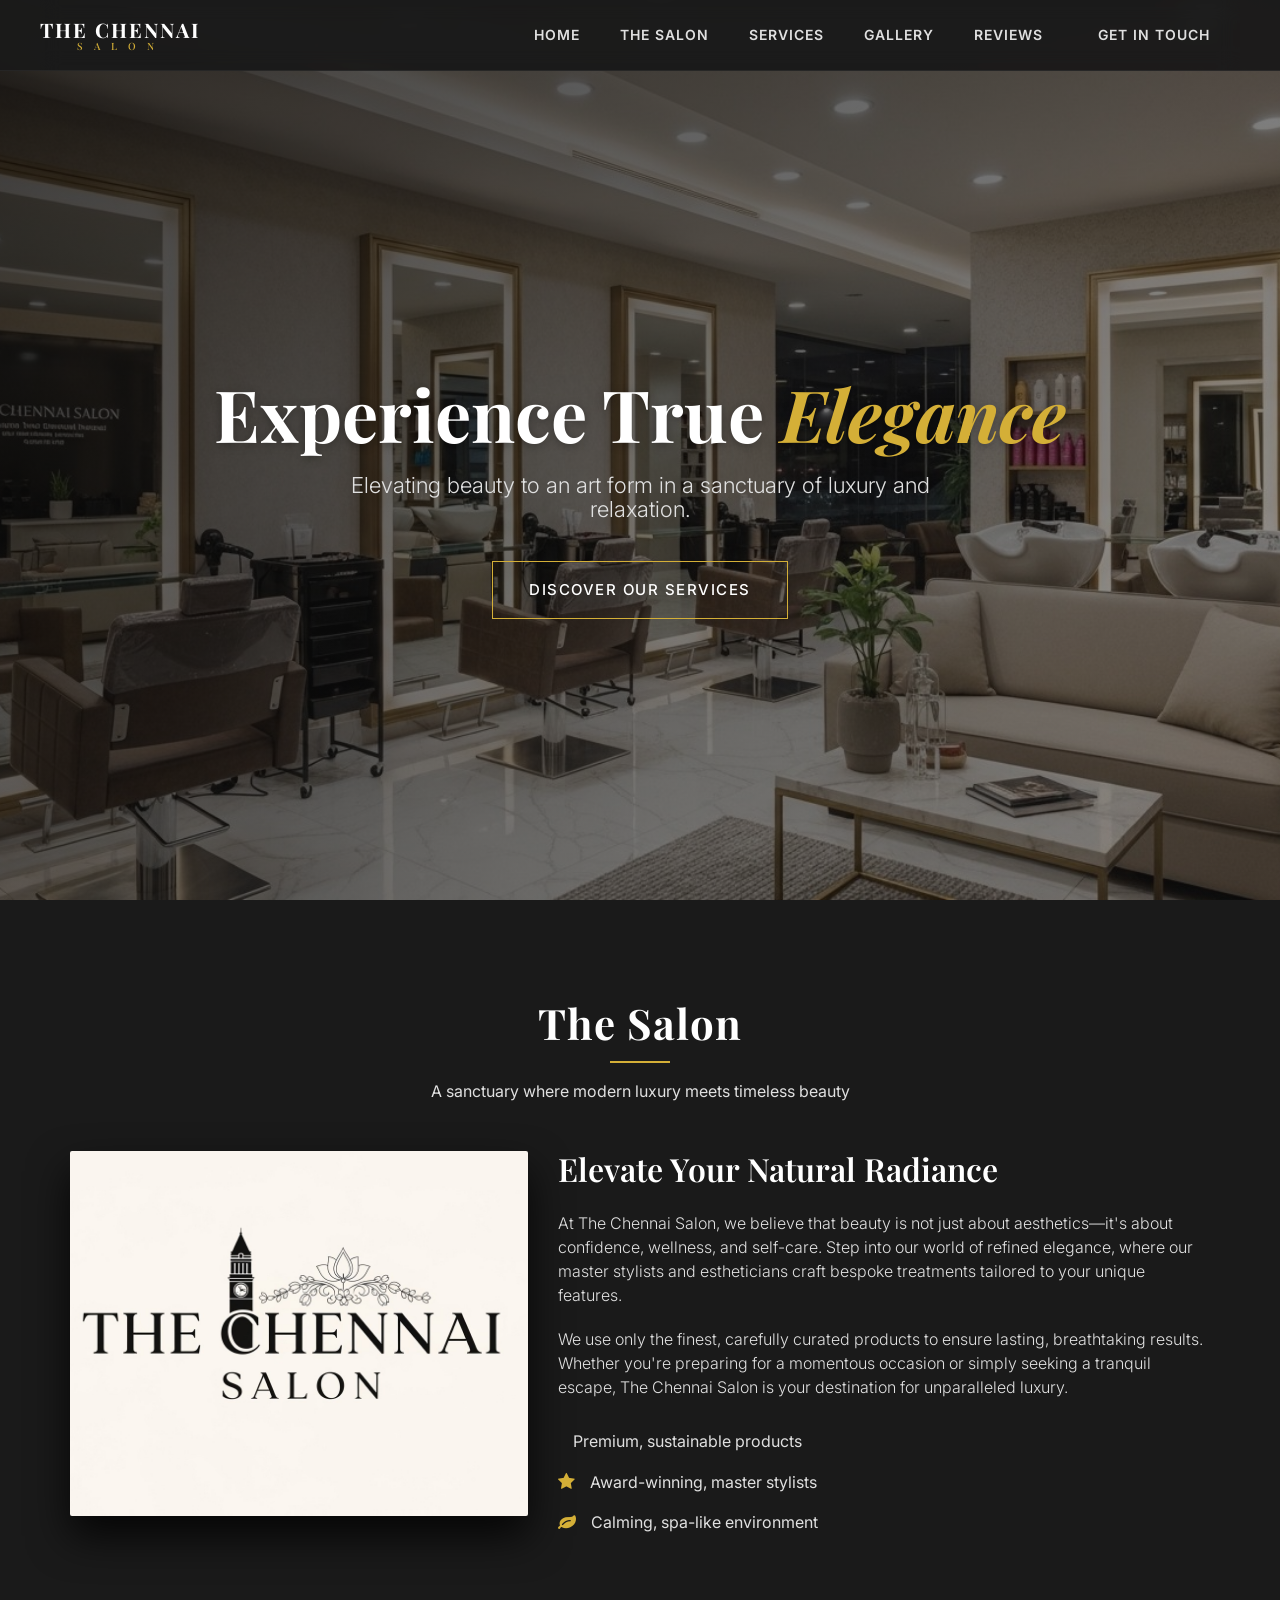
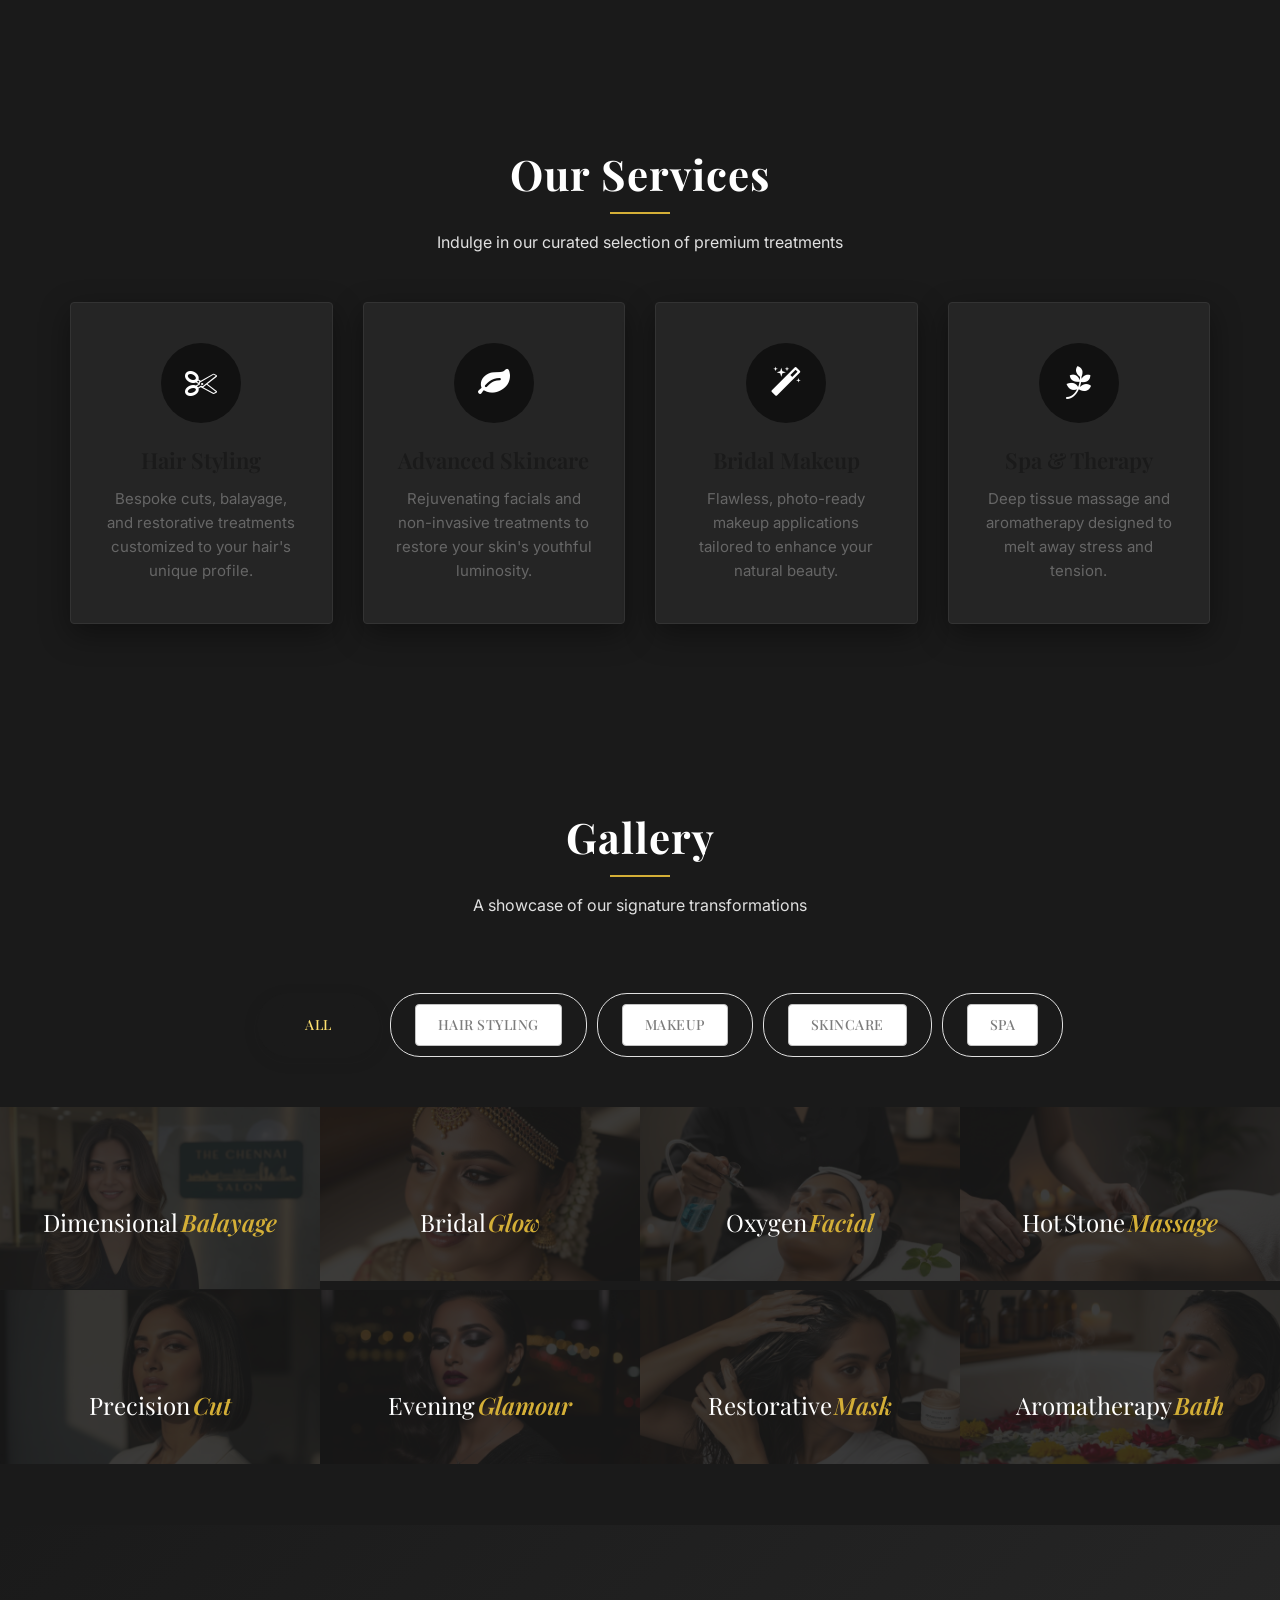
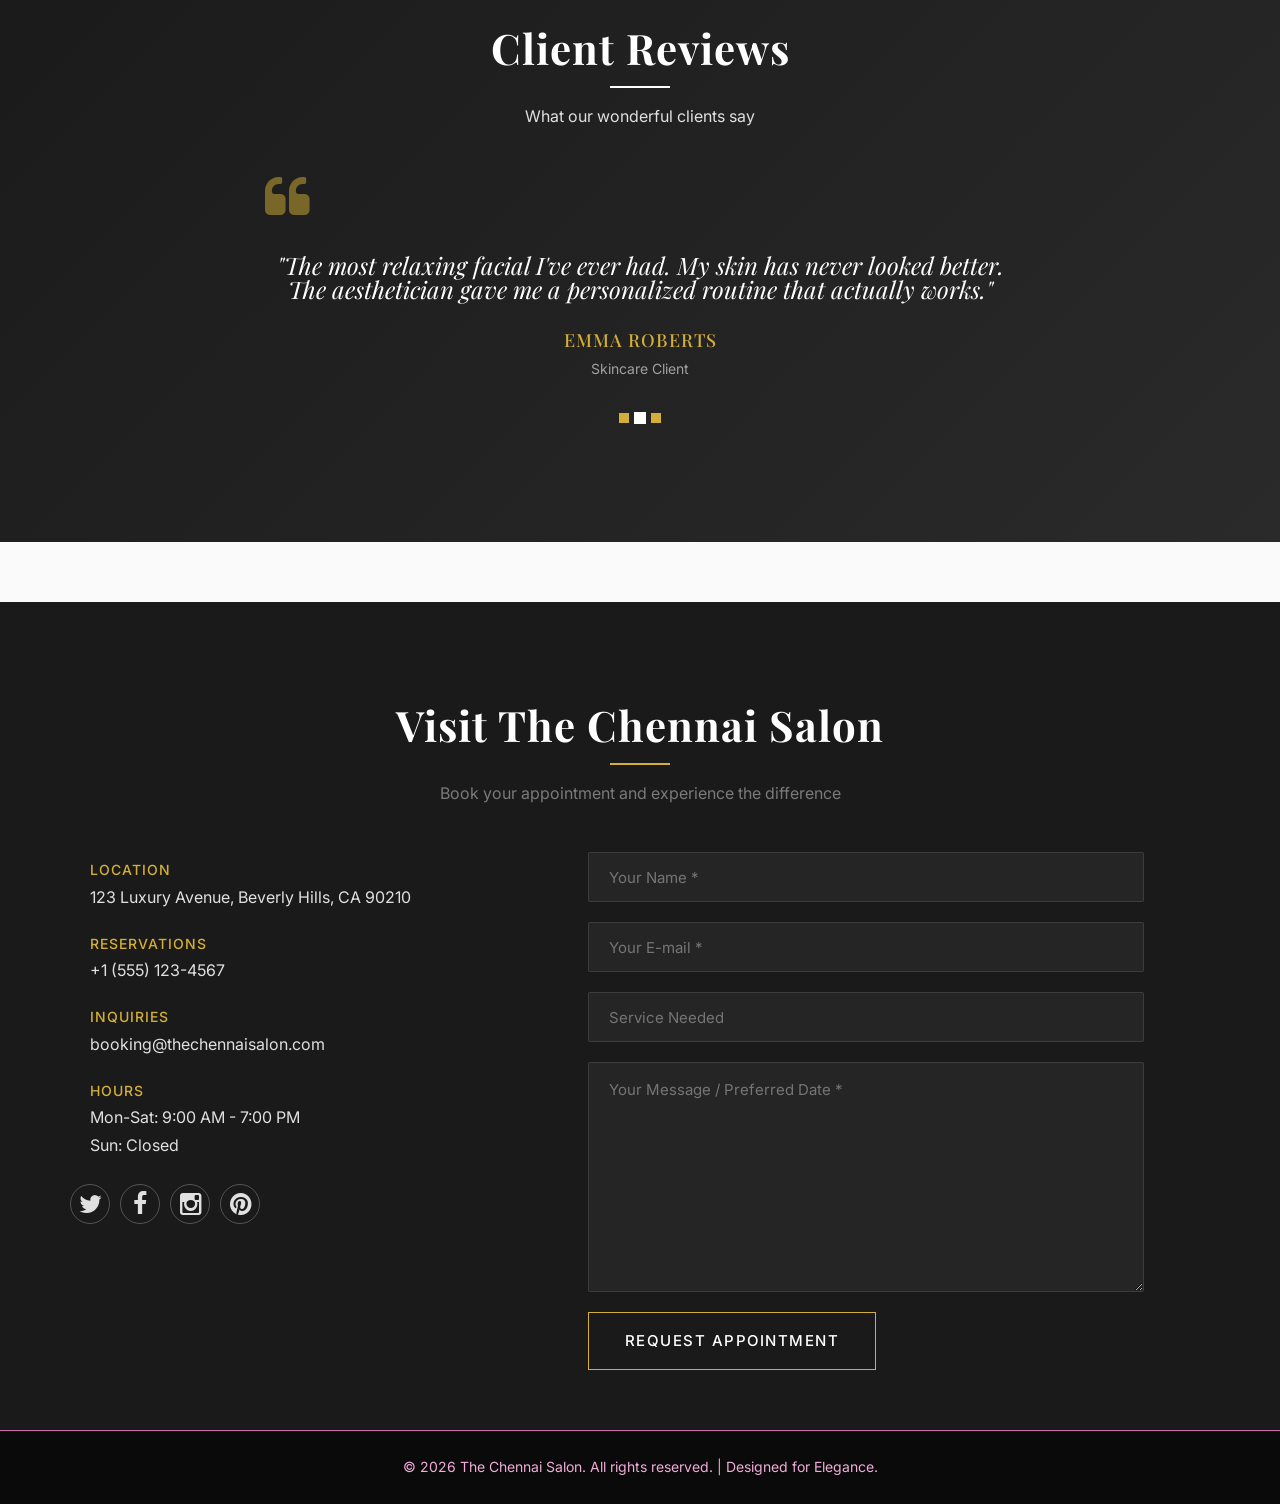
<file: index.html>
<!doctype html>
<html>

<head>
  <meta charset="utf-8">
  <meta name="viewport" content="width=device-width, maximum-scale=1">
  <title>The Chennai Salon</title>
  <link rel="icon" href="favicon.png" type="image/png">
  <!-- Google Fonts -->
  <link rel="preconnect" href="https://fonts.googleapis.com">
  <link rel="preconnect" href="https://fonts.gstatic.com" crossorigin>
  <link
    href="https://fonts.googleapis.com/css2?family=Inter:wght@300;400;500;600&family=Playfair+Display:ital,wght@0,400;0,600;0,700;1,400&display=swap"
    rel="stylesheet">
  <!-- Core CSS -->
  <link href="css/bootstrap.min.css" rel="stylesheet" type="text/css">
  <link rel="stylesheet" href="js/fancybox/jquery.fancybox.css" type="text/css" media="screen" />
  <link href="css/style.css?v=14" rel="stylesheet" type="text/css">
  <link href="css/font-awesome.css" rel="stylesheet" type="text/css">
  <link href="css/animate.css" rel="stylesheet" type="text/css">
  <!--[if lt IE 9]>
    <script src="js/respond-1.1.0.min.js"></script>
    <script src="js/html5shiv.js"></script>
    <script src="js/html5element.js"></script>
<![endif]-->
</head>

<body>

  <!--Header_section-->
  <header id="header_wrapper">
    <div class="container nav-container">
      <div class="header_box">
        <div class="logo">
          <a href="#hero" class="scroll-link">
            <span class="logo-title" style="font-size: 20px; letter-spacing: 2px;">THE CHENNAI</span>
            <span class="logo-subtitle" style="letter-spacing: 11px;">SALON</span>
          </a>
        </div>
        <nav class="navbar navbar-inverse" role="navigation">
          <div class="navbar-header">
            <button type="button" id="nav-toggle" class="navbar-toggle" data-toggle="collapse" data-target="#main-nav">
              <span class="sr-only">Toggle navigation</span> <span class="icon-bar"></span> <span
                class="icon-bar"></span> <span class="icon-bar"></span> </button>
          </div>
          <div id="main-nav" class="collapse navbar-collapse navStyle">
            <ul class="nav navbar-nav" id="mainNav">
              <li class="active"><a href="#hero" class="scroll-link">Home</a></li>
              <li><a href="#aboutUs" class="scroll-link">The Salon</a></li>
              <li><a href="#service" class="scroll-link">Services</a></li>
              <li><a href="#Portfolio" class="scroll-link">Gallery</a></li>
              <li><a href="#experience" class="scroll-link">Reviews</a></li>
              <li class="nav-cta-item"><a href="#contact" class="scroll-link nav-btn">Get in Touch</a></li>
            </ul>
          </div>
        </nav>
      </div>
    </div>
  </header>
  <!--Header_section-->

  <!-- Hero Section -->
  <section id="hero" class="hero-section">
    <!-- Inline style to quickly utilize slide1.jpg as bg -->
    <div class="hero-bg" style="background-image: url('img/slide1.jpg');"></div>
    <div class="hero-overlay"></div>
    <div class="container hero-content text-center zoomIn wow animated">
      <h1 class="hero-title">Experience True <span>Elegance</span></h1>
      <p class="hero-subtitle">Elevating beauty to an art form in a sanctuary of luxury and relaxation.</p>
      <a href="#service" class="btn-premium scroll-link">Discover Our Services</a>
    </div>
  </section>

  <section id="aboutUs">
    <div class="container about-us-container fadeInLeft animated wow">
      <div class="section-title text-center">
        <h2>The Salon</h2>
        <div class="separator"></div>
        <h6>A sanctuary where modern luxury meets timeless beauty</h6>
      </div>
      <div class="row about-content">
        <div class="col-md-5">
          <div class="about-image-wrapper">
            <img class="img-responsive about-img" src="img/about1.png" alt="Salon Interior">
          </div>
        </div>
        <div class="col-md-7 about-text">
          <h3>Elevate Your Natural Radiance</h3>
          <p>At The Chennai Salon, we believe that beauty is not just about aesthetics—it's about confidence, wellness,
            and
            self-care. Step into our world of refined elegance, where our master stylists and estheticians craft bespoke
            treatments tailored to your unique features.</p>
          <p>We use only the finest, carefully curated products to ensure lasting, breathtaking results. Whether you're
            preparing for a momentous occasion or simply seeking a tranquil escape, The Chennai Salon is your
            destination for
            unparalleled luxury.</p>
          <div class="about-highlights">
            <ul class="about-us-list">
              <li><i class="fa fa-diamond"></i> Premium, sustainable products</li>
              <li><i class="fa fa-star"></i> Award-winning, master stylists</li>
              <li><i class="fa fa-leaf"></i> Calming, spa-like environment</li>
            </ul>
          </div>
        </div>
      </div>
    </div>
  </section>

  <section id="service" class="service-section">
    <div class="container">
      <div class="section-title text-center">
        <h2>Our Services</h2>
        <div class="separator"></div>
        <h6>Indulge in our curated selection of premium treatments</h6>
      </div>
      <div class="row service-grid">
        <div class="col-md-3 col-sm-6">
          <div class="service-card delay-02s animated wow fadeInUp">
            <div class="service-icon"><i class="fa fa-scissors"></i></div>
            <h3>Hair Styling</h3>
            <p>Bespoke cuts, balayage, and restorative treatments customized to your hair's unique profile.</p>
          </div>
        </div>
        <div class="col-md-3 col-sm-6">
          <div class="service-card delay-03s animated wow fadeInUp">
            <div class="service-icon"><i class="fa fa-leaf"></i></div>
            <h3>Advanced Skincare</h3>
            <p>Rejuvenating facials and non-invasive treatments to restore your skin's youthful luminosity.</p>
          </div>
        </div>
        <div class="col-md-3 col-sm-6">
          <div class="service-card delay-04s animated wow fadeInUp">
            <div class="service-icon"><i class="fa fa-magic"></i></div>
            <h3>Bridal Makeup</h3>
            <p>Flawless, photo-ready makeup applications tailored to enhance your natural beauty.</p>
          </div>
        </div>
        <div class="col-md-3 col-sm-6">
          <div class="service-card delay-05s animated wow fadeInUp">
            <div class="service-icon"><i class="fa fa-pagelines"></i></div>
            <h3>Spa & Therapy</h3>
            <p>Deep tissue massage and aromatherapy designed to melt away stress and tension.</p>
          </div>
        </div>
      </div>
    </div>
  </section>

  <!-- Portfolio -->
  <section id="Portfolio" class="content">
    <div class="container portfolio_title">
      <div class="section-title text-center">
        <h2>Gallery</h2>
        <div class="separator"></div>
        <h6>A showcase of our signature transformations</h6>
      </div>
    </div>
    <div class="portfolio-top"></div>
    <div class="portfolio">
      <div id="filters" class="sixteen columns">
        <ul class="clearfix">
          <li><a id="all" href="#" data-filter="*" class="active">
              <h5>All</h5>
            </a></li>
          <li><a href="#" data-filter=".hair">
              <h5>Hair Styling</h5>
            </a></li>
          <li><a href="#" data-filter=".makeup">
              <h5>Makeup</h5>
            </a></li>
          <li><a href="#" data-filter=".skincare">
              <h5>Skincare</h5>
            </a></li>
          <li><a href="#" data-filter=".spa">
              <h5>Spa</h5>
            </a></li>
        </ul>
      </div>

      <div class="isotope fadeInLeft animated wow grid" id="portfolio_wrapper">
        <!-- Grid Items -->
        <figure class="portfolio-item one-four hair isotope-item effect-oscar">
          <div class="portfolio_img"><img src="img/portfolio_pic1.jpg" alt="Portfolio 1"></div>
          <figcaption>
            <div>
              <a href="service-balayage.html">
                <h2>Dimensional <span>Balayage</span></h2>
                <p>Seamless blend with sun-kissed perfection.</p>
              </a>
            </div>
          </figcaption>
        </figure>

        <figure class="portfolio-item one-four makeup isotope-item effect-oscar">
          <div class="portfolio_img"><img src="img/portfolio_pic2.jpg" alt="Portfolio 2"></div>
          <figcaption>
            <div>
              <a href="service-bridal-glow.html">
                <h2>Bridal <span>Glow</span></h2>
                <p>Soft glam makeup for the perfect wedding day look.</p>
              </a>
            </div>
          </figcaption>
        </figure>

        <!-- Add 6 more items with correct categories -->
        <figure class="portfolio-item one-four skincare isotope-item effect-oscar">
          <div class="portfolio_img"><img src="img/portfolio_pic3.jpg" alt="Portfolio 3"></div>
          <figcaption>
            <div>
              <a href="service-oxygen-facial.html">
                <h2>Oxygen <span>Facial</span></h2>
                <p>Deeply hydrating and rejuvenating treatment.</p>
              </a>
            </div>
          </figcaption>
        </figure>

        <figure class="portfolio-item one-four spa isotope-item effect-oscar">
          <div class="portfolio_img"><img src="img/portfolio_pic4.jpg" alt="Portfolio 4"></div>
          <figcaption>
            <div>
              <a href="service-hot-stone-massage.html">
                <h2>Hot Stone <span>Massage</span></h2>
                <p>Ultimate relaxation and muscle tension relief.</p>
              </a>
            </div>
          </figcaption>
        </figure>

        <figure class="portfolio-item one-four hair isotope-item effect-oscar">
          <div class="portfolio_img"><img src="img/portfolio_pic5.jpg" alt="Portfolio 5"></div>
          <figcaption>
            <div>
              <a href="service-precision-cut.html">
                <h2>Precision <span>Cut</span></h2>
                <p>Tailored bob with sharp, clean lines.</p>
              </a>
            </div>
          </figcaption>
        </figure>

        <figure class="portfolio-item one-four makeup isotope-item effect-oscar">
          <div class="portfolio_img"><img src="img/portfolio_pic6.jpg" alt="Portfolio 6"></div>
          <figcaption>
            <div>
              <a href="service-evening-glamour.html">
                <h2>Evening <span>Glamour</span></h2>
                <p>Bold lip and smoky eye for a night out.</p>
              </a>
            </div>
          </figcaption>
        </figure>

        <figure class="portfolio-item one-four skincare hair isotope-item effect-oscar">
          <div class="portfolio_img"><img src="img/portfolio_pic7.jpg" alt="Portfolio 7"></div>
          <figcaption>
            <div>
              <a href="service-restorative-mask.html">
                <h2>Restorative <span>Mask</span></h2>
                <p>Nourishing hair and scalp treatment.</p>
              </a>
            </div>
          </figcaption>
        </figure>

        <figure class="portfolio-item one-four spa skincare isotope-item effect-oscar">
          <div class="portfolio_img"><img src="img/portfolio_pic8.jpg" alt="Portfolio 8"></div>
          <figcaption>
            <div>
              <a href="service-aromatherapy-bath.html">
                <h2>Aromatherapy <span>Bath</span></h2>
                <p>A tranquil floral soak for the senses.</p>
              </a>
            </div>
          </figcaption>
        </figure>
      </div>
    </div>
    <div class="portfolio_btm"></div>
    <div id="project_container">
      <div class="clear"></div>
      <div id="project_data"></div>
    </div>
  </section>

  <section id="experience" class="testimonial-section">
    <div class="container">
      <div class="section-title text-center white">
        <h2>Client Reviews</h2>
        <div class="separator bg-white"></div>
        <h6>What our wonderful clients say</h6>
      </div>
      <div class="row">
        <div class="col-md-8 col-md-offset-2 testimonial-content">
          <div class="quote-icon"><i class="fa fa-quote-left"></i></div>
          <div class="carousel slide" id="fade-quote-carousel" data-ride="carousel" data-interval="1000">
            <ol class="carousel-indicators">
              <li data-target="#fade-quote-carousel" data-slide-to="0" class="active"></li>
              <li data-target="#fade-quote-carousel" data-slide-to="1"></li>
              <li data-target="#fade-quote-carousel" data-slide-to="2"></li>
            </ol>
            <div class="carousel-inner text-center">
              <div class="active item">
                <blockquote>
                  <p>"The Chennai Salon transformed my hair completely. The staff is incredibly attentive, and the
                    atmosphere feels
                    like a five-star hotel. I won't go anywhere else."</p>
                </blockquote>
                <div class="client-info">
                  <h5>Sarah Jenkins</h5>
                  <span>Balayage Client</span>
                </div>
              </div>
              <div class="item">
                <blockquote>
                  <p>"The most relaxing facial I've ever had. My skin has never looked better. The aesthetician gave me
                    a personalized routine that actually works."</p>
                </blockquote>
                <div class="client-info">
                  <h5>Emma Roberts</h5>
                  <span>Skincare Client</span>
                </div>
              </div>
              <div class="item">
                <blockquote>
                  <p>"They did the hair and makeup for my wedding party. We all looked flawless, and the makeup lasted
                    all night without a single touch-up required."</p>
                </blockquote>
                <div class="client-info">
                  <h5>Jessica T.</h5>
                  <span>Bridal Client</span>
                </div>
              </div>
            </div>
          </div>
        </div>
      </div>
    </div>
  </section>

  <!--Contact-->
  <footer class="footer_wrapper" id="contact">
    <div class="container contact-container">
      <div class="section-title text-center">
        <h2>Visit The Chennai Salon</h2>
        <div class="separator"></div>
        <h6>Book your appointment and experience the difference</h6>
      </div>
      <div class="row">
        <div class="col-lg-5 col-md-5 wow fadeInLeft">
          <div class="contact_info">
            <div class="detail">
              <h4>Location</h4>
              <p>123 Luxury Avenue, Beverly Hills, CA 90210</p>
            </div>
            <div class="detail">
              <h4>Reservations</h4>
              <p>+1 (555) 123-4567</p>
            </div>
            <div class="detail">
              <h4>Inquiries</h4>
              <p>booking@thechennaisalon.com</p>
            </div>
            <div class="detail">
              <h4>Hours</h4>
              <p>Mon-Sat: 9:00 AM - 7:00 PM<br>Sun: Closed</p>
            </div>
          </div>
          <ul class="social_links">
            <li class="twitter animated bounceIn wow delay-02s"><a href="javascript:void(0)"><i
                  class="fa fa-twitter"></i></a></li>
            <li class="facebook animated bounceIn wow delay-03s"><a href="javascript:void(0)"><i
                  class="fa fa-facebook"></i></a></li>
            <li class="instagram animated bounceIn wow delay-04s"><a href="javascript:void(0)"><i
                  class="fa fa-instagram"></i></a></li>
            <li class="pinterest animated bounceIn wow delay-05s"><a href="javascript:void(0)"><i
                  class="fa fa-pinterest"></i></a></li>
          </ul>
        </div>
        <div class="col-lg-7 col-md-7 wow fadeInRight">
          <div class="form contact-form">
            <input class="input-text" type="text" placeholder="Your Name *"
              onFocus="if(this.placeholder==this.defaultValue)this.placeholder='';"
              onBlur="if(this.placeholder=='')this.placeholder=this.defaultValue;">
            <input class="input-text" type="email" placeholder="Your E-mail *"
              onFocus="if(this.placeholder==this.defaultValue)this.placeholder='';"
              onBlur="if(this.placeholder=='')this.placeholder=this.defaultValue;">
            <input class="input-text" type="text" placeholder="Service Needed"
              onFocus="if(this.placeholder==this.defaultValue)this.placeholder='';"
              onBlur="if(this.placeholder=='')this.placeholder=this.defaultValue;">
            <textarea class="input-text text-area" placeholder="Your Message / Preferred Date *"
              onFocus="if(this.placeholder==this.defaultValue)this.placeholder='';"
              onBlur="if(this.placeholder=='')this.placeholder=this.defaultValue;"></textarea>
            <input class="btn-premium" type="submit" value="Request Appointment">
          </div>
        </div>
      </div>
    </div>
    <div class="footer_bottom">
      <div class="container"><span>&copy; 2026 The Chennai Salon. All rights reserved. | Designed for Elegance.</span>
      </div>
    </div>
  </footer>

  <script type="text/javascript" src="js/jquery-1.11.0.min.js"></script>
  <script type="text/javascript" src="js/bootstrap.min.js"></script>
  <script type="text/javascript" src="js/jquery-scrolltofixed.js"></script>
  <script type="text/javascript" src="js/jquery.nav.js"></script>
  <script type="text/javascript" src="js/jquery.easing.1.3.js"></script>
  <script type="text/javascript" src="js/jquery.isotope.js"></script>
  <script src="js/fancybox/jquery.fancybox.pack.js" type="text/javascript"></script>
  <script type="text/javascript" src="js/wow.js"></script>
  <script type="text/javascript" src="js/custom.js"></script>

  <script>
    $(window).scroll(function () {
      if ($(window).scrollTop() > 50) {
        $('#header_wrapper').removeClass('at-top');
      } else {
        $('#header_wrapper').addClass('at-top');
      }
    });
    // Init on load
    if ($(window).scrollTop() <= 50) {
      $('#header_wrapper').addClass('at-top');
    }
  </script>
</body>

</html>
</file>
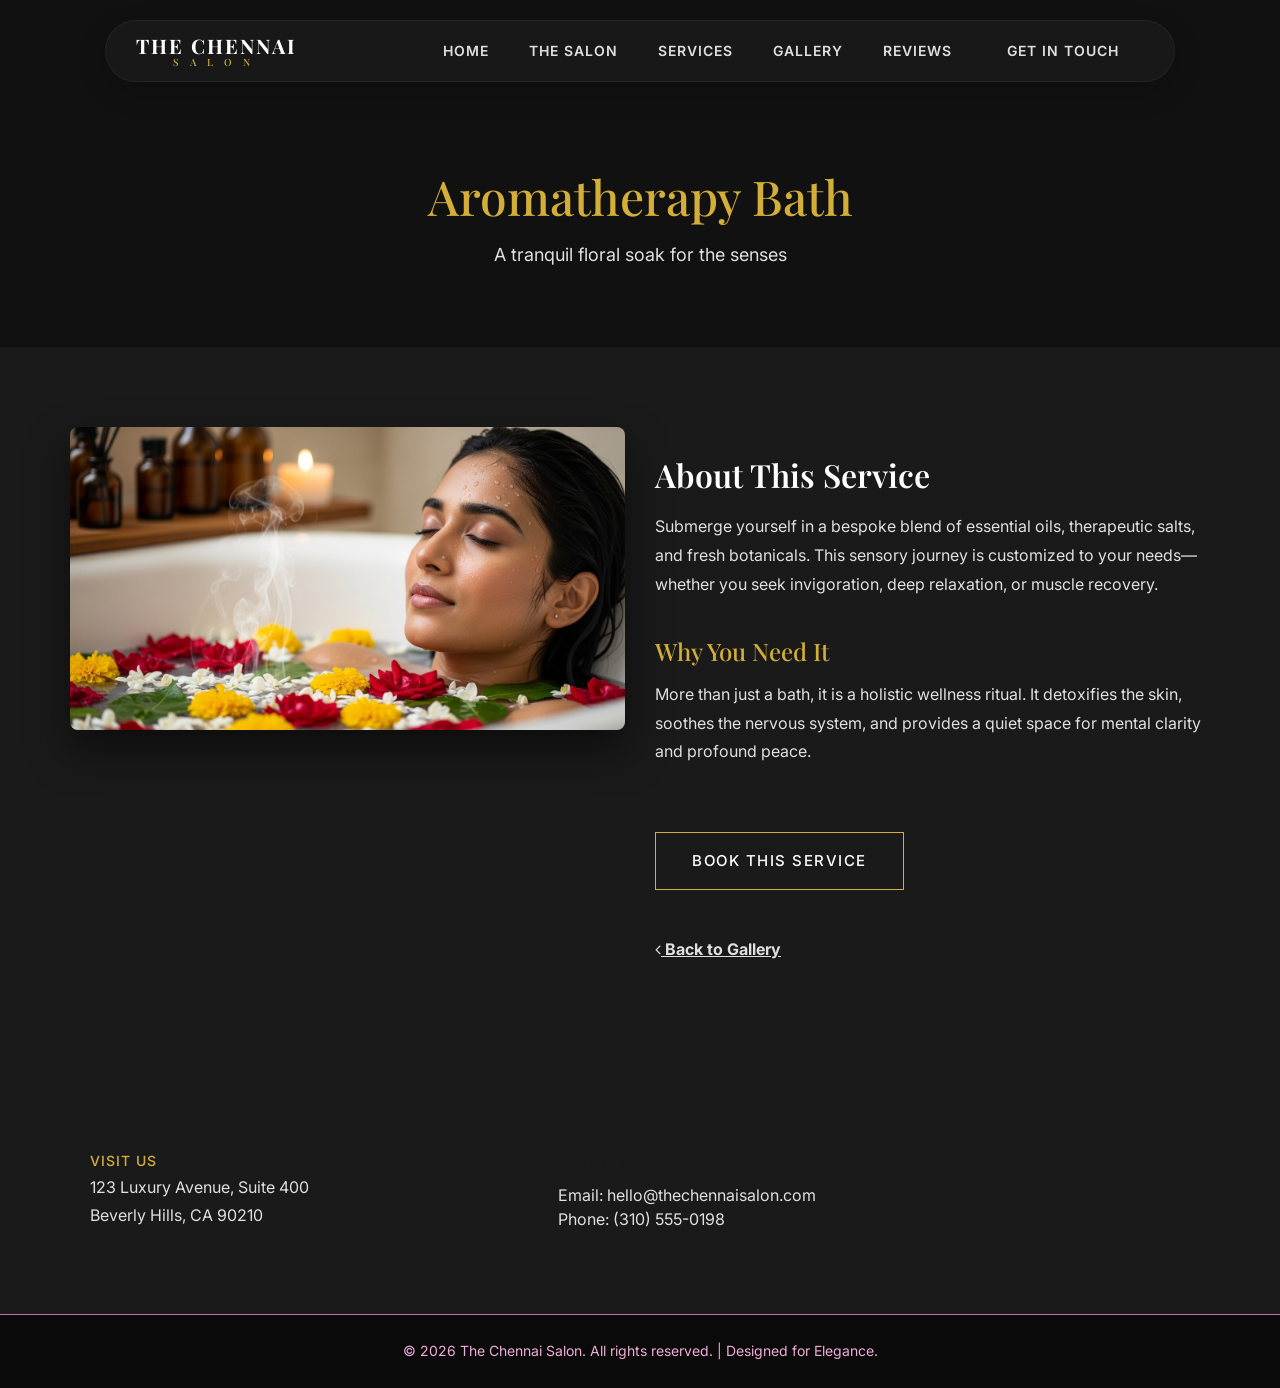
<file: service-aromatherapy-bath.html>
<!doctype html>
<html>
<head>
  <meta charset="utf-8">
  <meta name="viewport" content="width=device-width, maximum-scale=1">
  <title>The Chennai Salon | Aromatherapy Bath</title>
  <link rel="icon" href="favicon.png" type="image/png">
  <link rel="preconnect" href="https://fonts.googleapis.com">
  <link rel="preconnect" href="https://fonts.gstatic.com" crossorigin>
  <link href="https://fonts.googleapis.com/css2?family=Inter:wght@300;400;500;600&family=Playfair+Display:ital,wght@0,400;0,600;0,700;1,400&display=swap" rel="stylesheet">
  <link href="css/bootstrap.min.css" rel="stylesheet" type="text/css">
  <link href="css/style.css?v=13" rel="stylesheet" type="text/css">
  <link href="css/font-awesome.css" rel="stylesheet" type="text/css">
  <link href="css/animate.css" rel="stylesheet" type="text/css">
  <style>
    body { background-color: #1A1A1A; color: #E0E0E0; }
    .service-hero {
        padding: 150px 0 80px 0;
        background-color: #111111;
        color: #FFFFFF;
        text-align: center;
    }
    .service-hero h1 { color: #D4AF37; font-size: 48px; margin-bottom: 20px; }
    .service-hero p { color: #E0E0E0; font-size: 18px; }
    .service-detail-section { padding: 80px 0; background-color: #1A1A1A; }
    .service-img-wrap img { width: 100%; border-radius: 8px; box-shadow: 0 20px 40px rgba(0,0,0,0.5); }
    .service-text-wrap h3 { color: #FFFFFF; font-size: 32px; margin-bottom: 20px; margin-top: 30px; }
    .service-text-wrap p { color: #E0E0E0; font-size: 16px; line-height: 1.8; margin-bottom: 20px; }
    .service-text-wrap h4 { color: #D4AF37; font-size: 24px; margin-top: 40px; margin-bottom: 15px; }
    .back-btn { display: inline-block; margin-top: 40px; color: #E0E0E0; font-weight: bold; text-decoration: underline; }
    .back-btn:hover { color: #D4AF37; }
  </style>
</head>
<body>

  <!--Header_section-->
  <header id="header_wrapper">
    <div class="container nav-container">
      <div class="header_box">
        <div class="logo">
          <a href="index.html#hero">
            <span class="logo-title" style="font-size: 20px; letter-spacing: 2px;">THE CHENNAI</span>
            <span class="logo-subtitle" style="letter-spacing: 11px;">SALON</span>
          </a>
        </div>
        <nav class="navbar navbar-inverse" role="navigation">
          <div class="navbar-header">
            <button type="button" id="nav-toggle" class="navbar-toggle" data-toggle="collapse" data-target="#main-nav">
              <span class="sr-only">Toggle navigation</span> <span class="icon-bar"></span> <span class="icon-bar"></span> <span class="icon-bar"></span> </button>
          </div>
          <div id="main-nav" class="collapse navbar-collapse navStyle">
            <ul class="nav navbar-nav" id="mainNav">
              <li><a href="index.html#hero">Home</a></li>
              <li><a href="index.html#aboutUs">The Salon</a></li>
              <li><a href="index.html#service">Services</a></li>
              <li><a href="index.html#Portfolio">Gallery</a></li>
              <li><a href="index.html#experience">Reviews</a></li>
              <li class="nav-cta-item"><a href="index.html#contact" class="nav-btn">Get in Touch</a></li>
            </ul>
          </div>
        </nav>
      </div>
    </div>
  </header>

  <section class="service-hero">
    <div class="container">
        <h1>Aromatherapy Bath</h1>
        <p>A tranquil floral soak for the senses</p>
    </div>
  </section>

  <section class="service-detail-section">
    <div class="container">
        <div class="row">
            <div class="col-md-6 service-img-wrap">
                <img src="img/portfolio_pic8.jpg" alt="Aromatherapy Bath">
            </div>
            <div class="col-md-6 service-text-wrap">
                <h3>About This Service</h3>
                <p>Submerge yourself in a bespoke blend of essential oils, therapeutic salts, and fresh botanicals. This sensory journey is customized to your needs—whether you seek invigoration, deep relaxation, or muscle recovery.</p>
                
                <h4>Why You Need It</h4>
                <p>More than just a bath, it is a holistic wellness ritual. It detoxifies the skin, soothes the nervous system, and provides a quiet space for mental clarity and profound peace.</p>

                <br>
                <a href="index.html#contact" class="btn-premium" style="display:inline-block; margin-top: 20px;">Book This Service</a>
                <br>
                <a href="index.html#Portfolio" class="back-btn"><i class="fa fa-angle-left"></i> Back to Gallery</a>
            </div>
        </div>
    </div>
  </section>

  <footer class="footer_wrapper" id="contact">
    <div class="container contact-container">
      <div class="row">
        <div class="col-lg-5 col-md-5">
          <div class="contact_info">
            <div class="detail">
              <h4>Visit Us</h4>
              <p>123 Luxury Avenue, Suite 400<br>Beverly Hills, CA 90210</p>
            </div>
          </div>
        </div>
        <div class="col-lg-7 col-md-7">
            <div class="detail">
              <h4>Get in Touch</h4>
              <p>Email: hello@thechennaisalon.com<br>Phone: (310) 555-0198</p>
            </div>
        </div>
      </div>
    </div>
    <div class="footer_bottom">
      <span>© 2026 The Chennai Salon. All rights reserved. | Designed for Elegance.</span>
    </div>
  </footer>

  <script type="text/javascript" src="js/jquery-1.11.0.min.js"></script>
  <script type="text/javascript" src="js/bootstrap.min.js"></script>
</body>
</html>
</file>
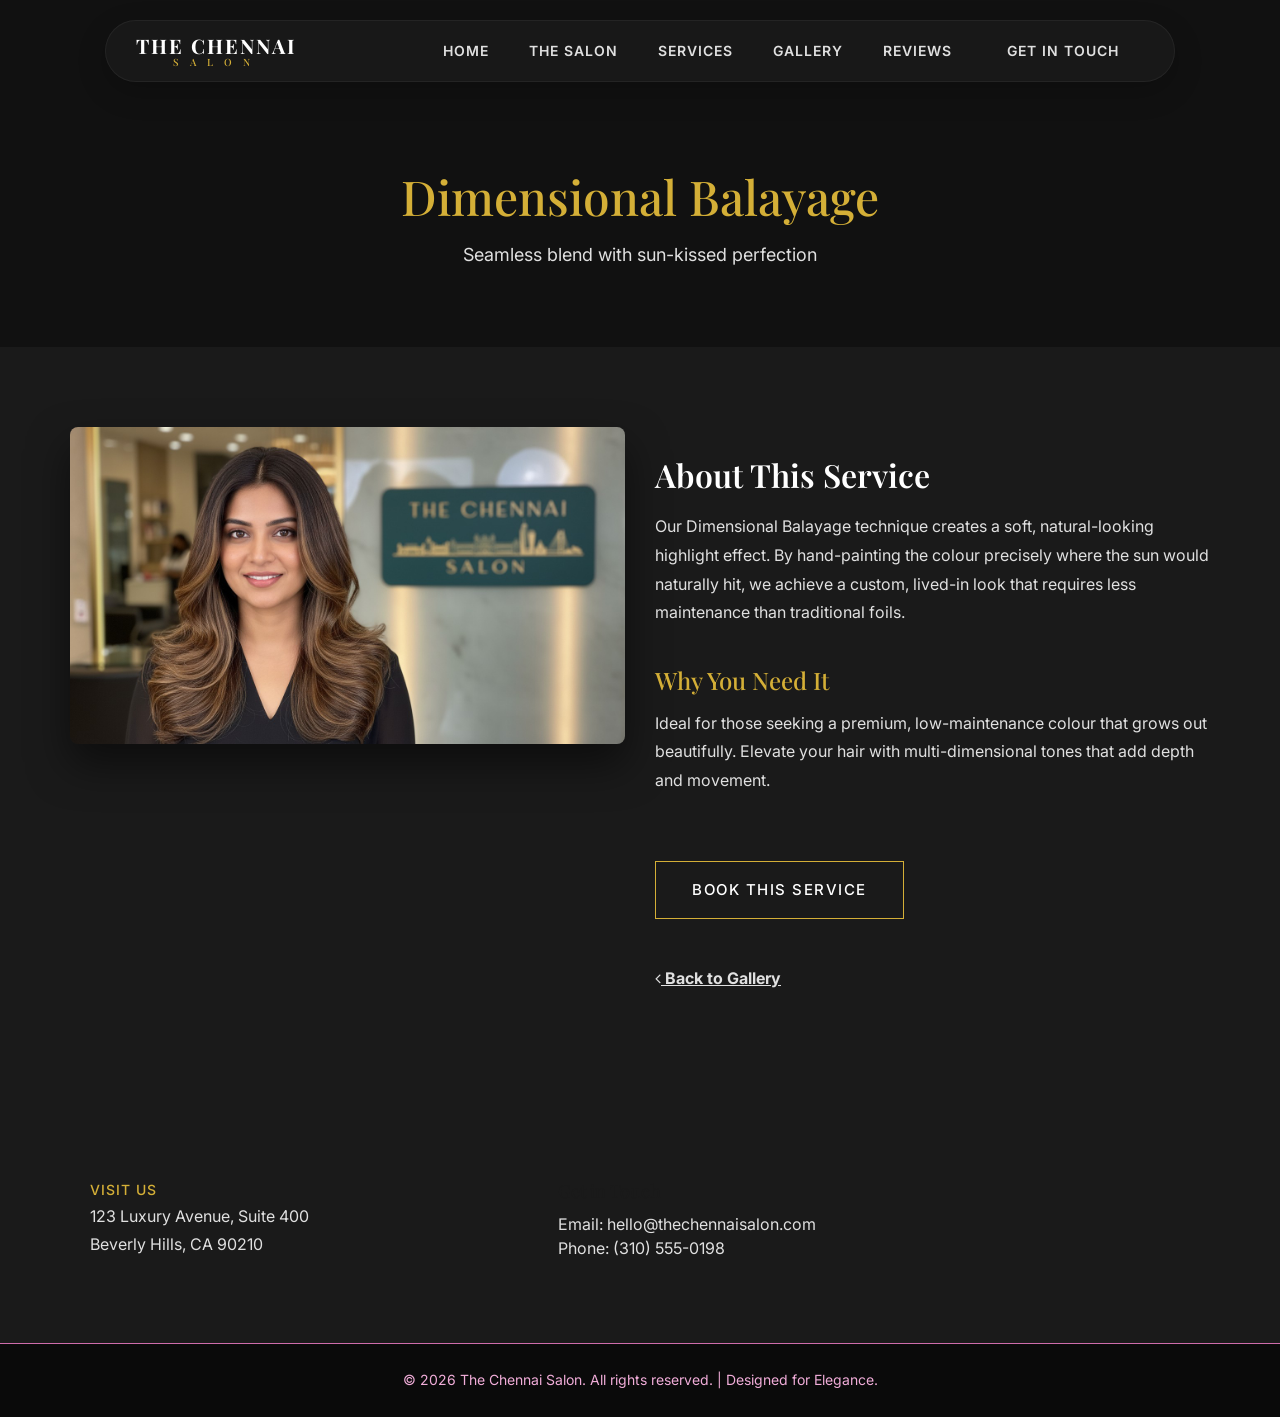
<file: service-balayage.html>
<!doctype html>
<html>
<head>
  <meta charset="utf-8">
  <meta name="viewport" content="width=device-width, maximum-scale=1">
  <title>The Chennai Salon | Dimensional Balayage</title>
  <link rel="icon" href="favicon.png" type="image/png">
  <link rel="preconnect" href="https://fonts.googleapis.com">
  <link rel="preconnect" href="https://fonts.gstatic.com" crossorigin>
  <link href="https://fonts.googleapis.com/css2?family=Inter:wght@300;400;500;600&family=Playfair+Display:ital,wght@0,400;0,600;0,700;1,400&display=swap" rel="stylesheet">
  <link href="css/bootstrap.min.css" rel="stylesheet" type="text/css">
  <link href="css/style.css?v=13" rel="stylesheet" type="text/css">
  <link href="css/font-awesome.css" rel="stylesheet" type="text/css">
  <link href="css/animate.css" rel="stylesheet" type="text/css">
  <style>
    body { background-color: #1A1A1A; color: #E0E0E0; }
    .service-hero {
        padding: 150px 0 80px 0;
        background-color: #111111;
        color: #FFFFFF;
        text-align: center;
    }
    .service-hero h1 { color: #D4AF37; font-size: 48px; margin-bottom: 20px; }
    .service-hero p { color: #E0E0E0; font-size: 18px; }
    .service-detail-section { padding: 80px 0; background-color: #1A1A1A; }
    .service-img-wrap img { width: 100%; border-radius: 8px; box-shadow: 0 20px 40px rgba(0,0,0,0.5); }
    .service-text-wrap h3 { color: #FFFFFF; font-size: 32px; margin-bottom: 20px; margin-top: 30px; }
    .service-text-wrap p { color: #E0E0E0; font-size: 16px; line-height: 1.8; margin-bottom: 20px; }
    .service-text-wrap h4 { color: #D4AF37; font-size: 24px; margin-top: 40px; margin-bottom: 15px; }
    .back-btn { display: inline-block; margin-top: 40px; color: #E0E0E0; font-weight: bold; text-decoration: underline; }
    .back-btn:hover { color: #D4AF37; }
  </style>
</head>
<body>

  <!--Header_section-->
  <header id="header_wrapper">
    <div class="container nav-container">
      <div class="header_box">
        <div class="logo">
          <a href="index.html#hero">
            <span class="logo-title" style="font-size: 20px; letter-spacing: 2px;">THE CHENNAI</span>
            <span class="logo-subtitle" style="letter-spacing: 11px;">SALON</span>
          </a>
        </div>
        <nav class="navbar navbar-inverse" role="navigation">
          <div class="navbar-header">
            <button type="button" id="nav-toggle" class="navbar-toggle" data-toggle="collapse" data-target="#main-nav">
              <span class="sr-only">Toggle navigation</span> <span class="icon-bar"></span> <span class="icon-bar"></span> <span class="icon-bar"></span> </button>
          </div>
          <div id="main-nav" class="collapse navbar-collapse navStyle">
            <ul class="nav navbar-nav" id="mainNav">
              <li><a href="index.html#hero">Home</a></li>
              <li><a href="index.html#aboutUs">The Salon</a></li>
              <li><a href="index.html#service">Services</a></li>
              <li><a href="index.html#Portfolio">Gallery</a></li>
              <li><a href="index.html#experience">Reviews</a></li>
              <li class="nav-cta-item"><a href="index.html#contact" class="nav-btn">Get in Touch</a></li>
            </ul>
          </div>
        </nav>
      </div>
    </div>
  </header>

  <section class="service-hero">
    <div class="container">
        <h1>Dimensional Balayage</h1>
        <p>Seamless blend with sun-kissed perfection</p>
    </div>
  </section>

  <section class="service-detail-section">
    <div class="container">
        <div class="row">
            <div class="col-md-6 service-img-wrap">
                <img src="img/portfolio_pic1.jpg" alt="Dimensional Balayage">
            </div>
            <div class="col-md-6 service-text-wrap">
                <h3>About This Service</h3>
                <p>Our Dimensional Balayage technique creates a soft, natural-looking highlight effect. By hand-painting the colour precisely where the sun would naturally hit, we achieve a custom, lived-in look that requires less maintenance than traditional foils.</p>
                
                <h4>Why You Need It</h4>
                <p>Ideal for those seeking a premium, low-maintenance colour that grows out beautifully. Elevate your hair with multi-dimensional tones that add depth and movement.</p>

                <br>
                <a href="index.html#contact" class="btn-premium" style="display:inline-block; margin-top: 20px;">Book This Service</a>
                <br>
                <a href="index.html#Portfolio" class="back-btn"><i class="fa fa-angle-left"></i> Back to Gallery</a>
            </div>
        </div>
    </div>
  </section>

  <footer class="footer_wrapper" id="contact">
    <div class="container contact-container">
      <div class="row">
        <div class="col-lg-5 col-md-5">
          <div class="contact_info">
            <div class="detail">
              <h4>Visit Us</h4>
              <p>123 Luxury Avenue, Suite 400<br>Beverly Hills, CA 90210</p>
            </div>
          </div>
        </div>
        <div class="col-lg-7 col-md-7">
            <div class="detail">
              <h4>Get in Touch</h4>
              <p>Email: hello@thechennaisalon.com<br>Phone: (310) 555-0198</p>
            </div>
        </div>
      </div>
    </div>
    <div class="footer_bottom">
      <span>© 2026 The Chennai Salon. All rights reserved. | Designed for Elegance.</span>
    </div>
  </footer>

  <script type="text/javascript" src="js/jquery-1.11.0.min.js"></script>
  <script type="text/javascript" src="js/bootstrap.min.js"></script>
</body>
</html>
</file>
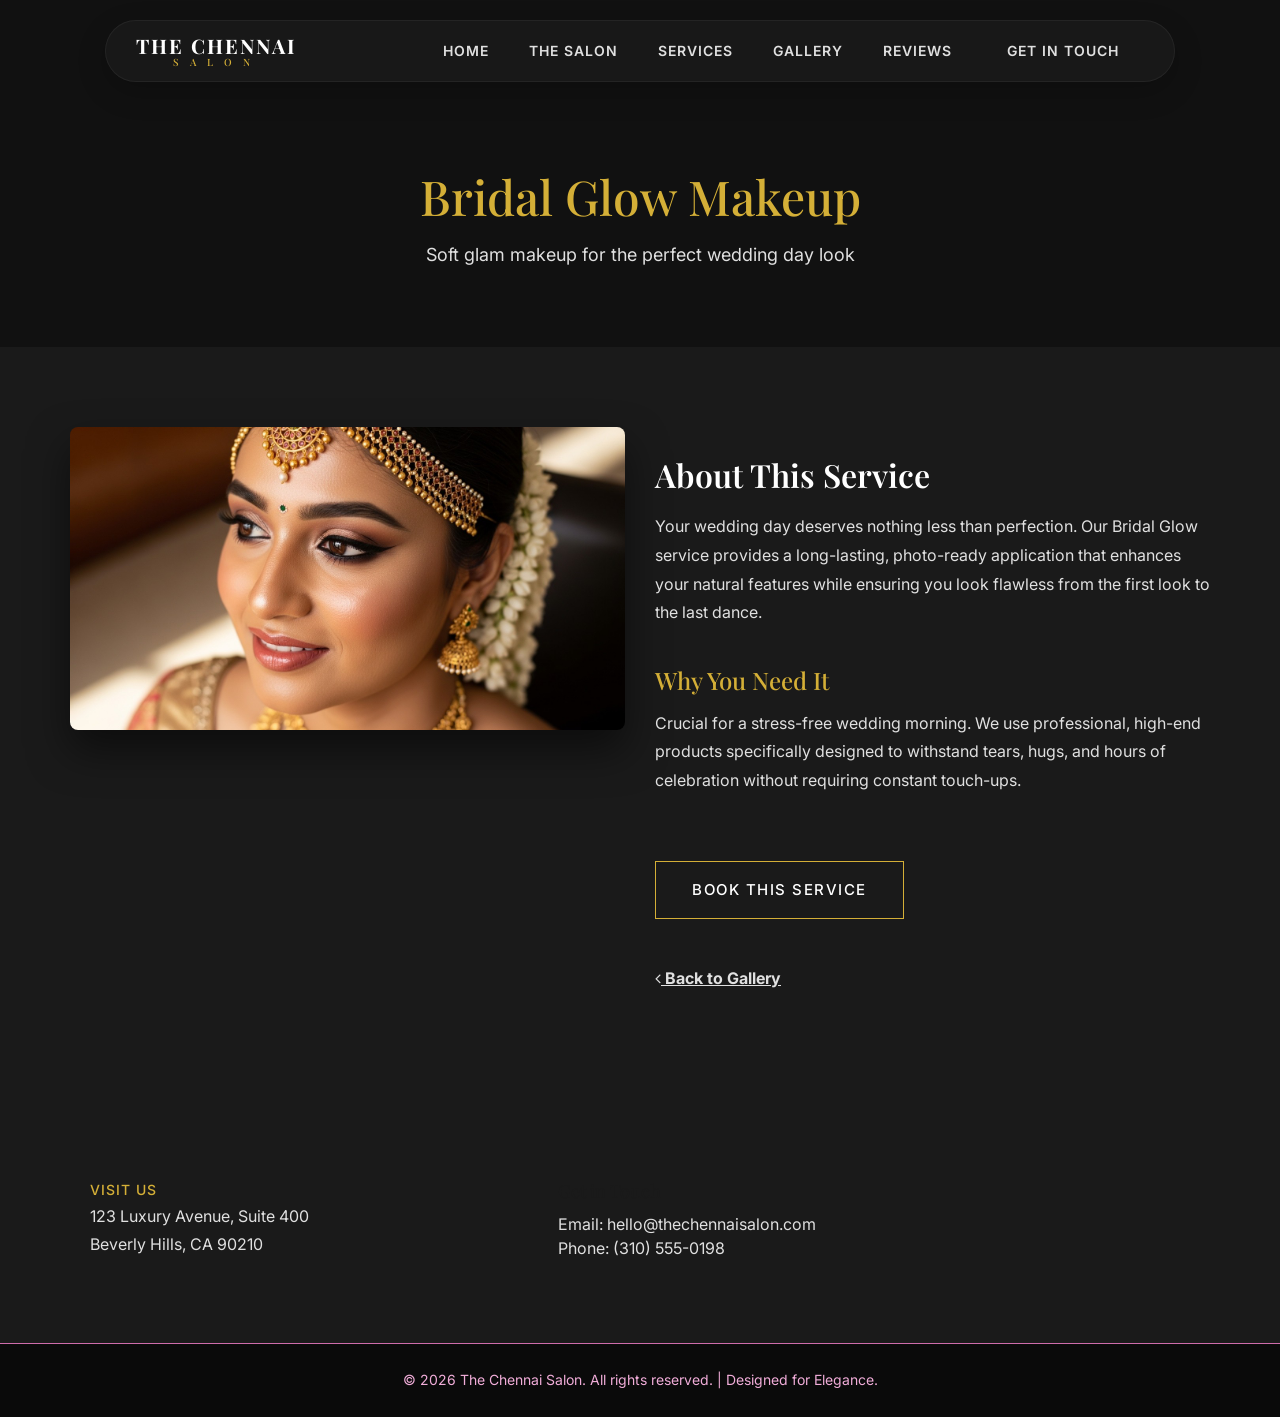
<file: service-bridal-glow.html>
<!doctype html>
<html>
<head>
  <meta charset="utf-8">
  <meta name="viewport" content="width=device-width, maximum-scale=1">
  <title>The Chennai Salon | Bridal Glow Makeup</title>
  <link rel="icon" href="favicon.png" type="image/png">
  <link rel="preconnect" href="https://fonts.googleapis.com">
  <link rel="preconnect" href="https://fonts.gstatic.com" crossorigin>
  <link href="https://fonts.googleapis.com/css2?family=Inter:wght@300;400;500;600&family=Playfair+Display:ital,wght@0,400;0,600;0,700;1,400&display=swap" rel="stylesheet">
  <link href="css/bootstrap.min.css" rel="stylesheet" type="text/css">
  <link href="css/style.css?v=13" rel="stylesheet" type="text/css">
  <link href="css/font-awesome.css" rel="stylesheet" type="text/css">
  <link href="css/animate.css" rel="stylesheet" type="text/css">
  <style>
    body { background-color: #1A1A1A; color: #E0E0E0; }
    .service-hero {
        padding: 150px 0 80px 0;
        background-color: #111111;
        color: #FFFFFF;
        text-align: center;
    }
    .service-hero h1 { color: #D4AF37; font-size: 48px; margin-bottom: 20px; }
    .service-hero p { color: #E0E0E0; font-size: 18px; }
    .service-detail-section { padding: 80px 0; background-color: #1A1A1A; }
    .service-img-wrap img { width: 100%; border-radius: 8px; box-shadow: 0 20px 40px rgba(0,0,0,0.5); }
    .service-text-wrap h3 { color: #FFFFFF; font-size: 32px; margin-bottom: 20px; margin-top: 30px; }
    .service-text-wrap p { color: #E0E0E0; font-size: 16px; line-height: 1.8; margin-bottom: 20px; }
    .service-text-wrap h4 { color: #D4AF37; font-size: 24px; margin-top: 40px; margin-bottom: 15px; }
    .back-btn { display: inline-block; margin-top: 40px; color: #E0E0E0; font-weight: bold; text-decoration: underline; }
    .back-btn:hover { color: #D4AF37; }
  </style>
</head>
<body>

  <!--Header_section-->
  <header id="header_wrapper">
    <div class="container nav-container">
      <div class="header_box">
        <div class="logo">
          <a href="index.html#hero">
            <span class="logo-title" style="font-size: 20px; letter-spacing: 2px;">THE CHENNAI</span>
            <span class="logo-subtitle" style="letter-spacing: 11px;">SALON</span>
          </a>
        </div>
        <nav class="navbar navbar-inverse" role="navigation">
          <div class="navbar-header">
            <button type="button" id="nav-toggle" class="navbar-toggle" data-toggle="collapse" data-target="#main-nav">
              <span class="sr-only">Toggle navigation</span> <span class="icon-bar"></span> <span class="icon-bar"></span> <span class="icon-bar"></span> </button>
          </div>
          <div id="main-nav" class="collapse navbar-collapse navStyle">
            <ul class="nav navbar-nav" id="mainNav">
              <li><a href="index.html#hero">Home</a></li>
              <li><a href="index.html#aboutUs">The Salon</a></li>
              <li><a href="index.html#service">Services</a></li>
              <li><a href="index.html#Portfolio">Gallery</a></li>
              <li><a href="index.html#experience">Reviews</a></li>
              <li class="nav-cta-item"><a href="index.html#contact" class="nav-btn">Get in Touch</a></li>
            </ul>
          </div>
        </nav>
      </div>
    </div>
  </header>

  <section class="service-hero">
    <div class="container">
        <h1>Bridal Glow Makeup</h1>
        <p>Soft glam makeup for the perfect wedding day look</p>
    </div>
  </section>

  <section class="service-detail-section">
    <div class="container">
        <div class="row">
            <div class="col-md-6 service-img-wrap">
                <img src="img/portfolio_pic2.jpg" alt="Bridal Glow Makeup">
            </div>
            <div class="col-md-6 service-text-wrap">
                <h3>About This Service</h3>
                <p>Your wedding day deserves nothing less than perfection. Our Bridal Glow service provides a long-lasting, photo-ready application that enhances your natural features while ensuring you look flawless from the first look to the last dance.</p>
                
                <h4>Why You Need It</h4>
                <p>Crucial for a stress-free wedding morning. We use professional, high-end products specifically designed to withstand tears, hugs, and hours of celebration without requiring constant touch-ups.</p>

                <br>
                <a href="index.html#contact" class="btn-premium" style="display:inline-block; margin-top: 20px;">Book This Service</a>
                <br>
                <a href="index.html#Portfolio" class="back-btn"><i class="fa fa-angle-left"></i> Back to Gallery</a>
            </div>
        </div>
    </div>
  </section>

  <footer class="footer_wrapper" id="contact">
    <div class="container contact-container">
      <div class="row">
        <div class="col-lg-5 col-md-5">
          <div class="contact_info">
            <div class="detail">
              <h4>Visit Us</h4>
              <p>123 Luxury Avenue, Suite 400<br>Beverly Hills, CA 90210</p>
            </div>
          </div>
        </div>
        <div class="col-lg-7 col-md-7">
            <div class="detail">
              <h4>Get in Touch</h4>
              <p>Email: hello@thechennaisalon.com<br>Phone: (310) 555-0198</p>
            </div>
        </div>
      </div>
    </div>
    <div class="footer_bottom">
      <span>© 2026 The Chennai Salon. All rights reserved. | Designed for Elegance.</span>
    </div>
  </footer>

  <script type="text/javascript" src="js/jquery-1.11.0.min.js"></script>
  <script type="text/javascript" src="js/bootstrap.min.js"></script>
</body>
</html>
</file>
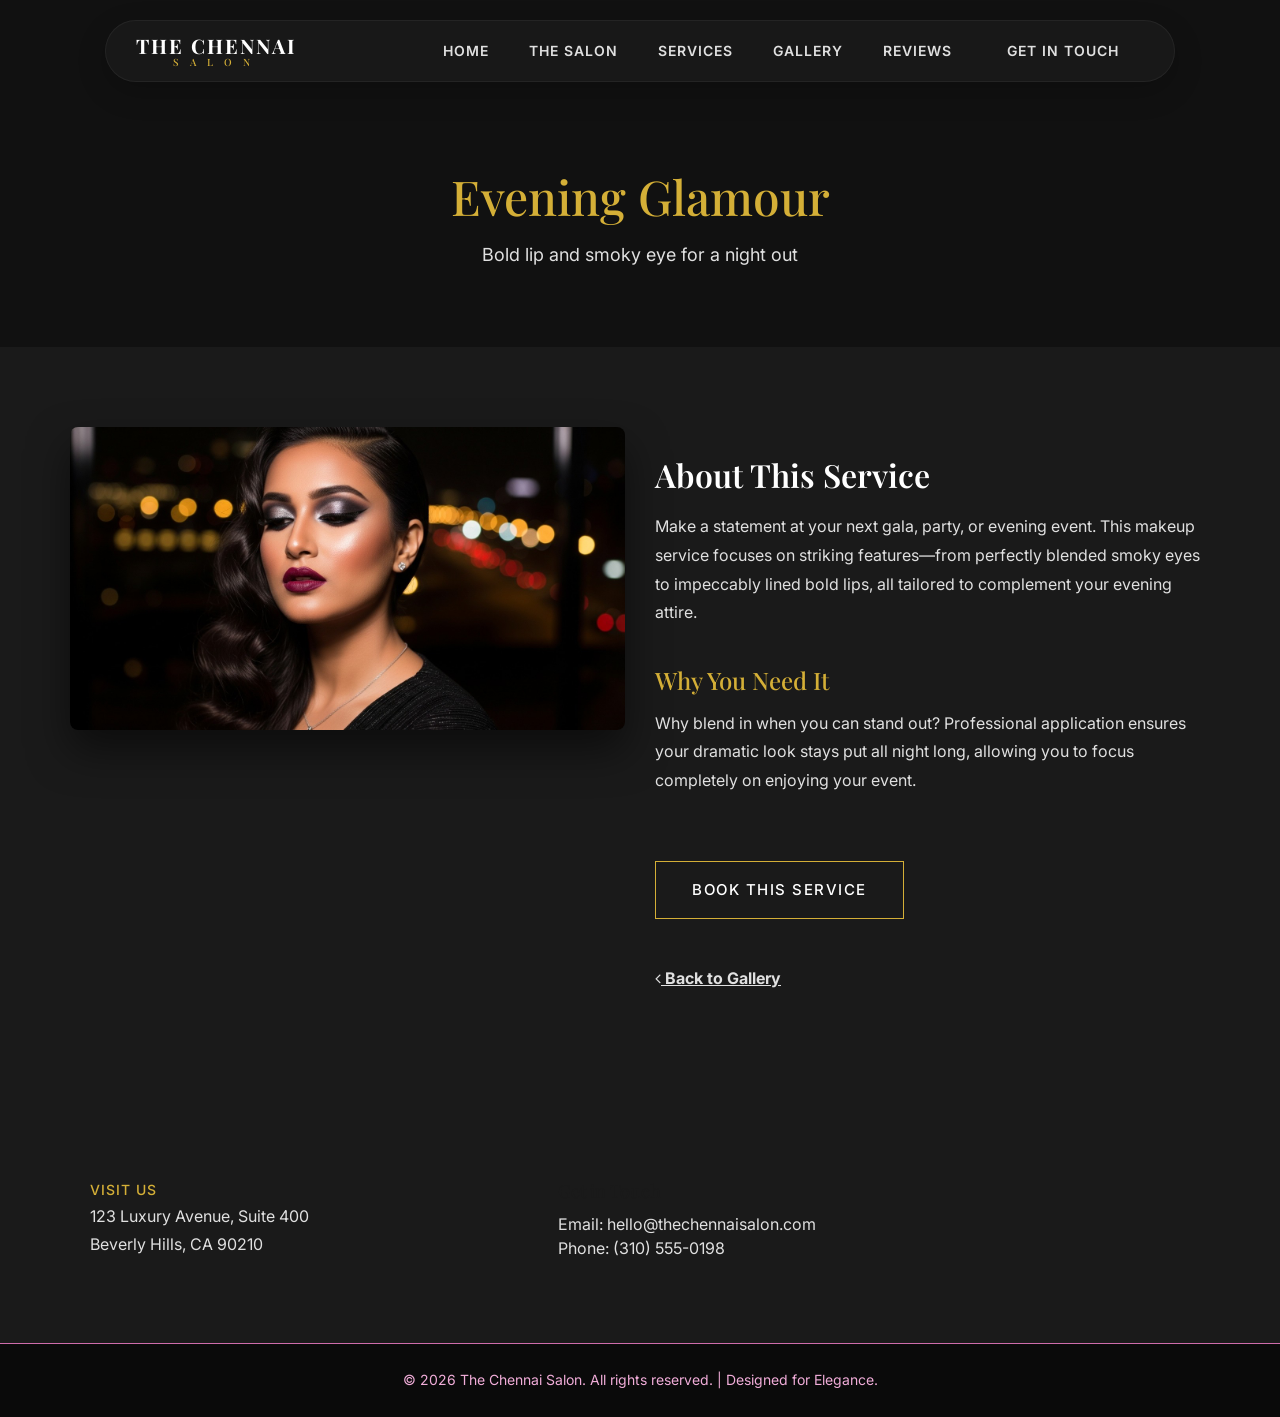
<file: service-evening-glamour.html>
<!doctype html>
<html>
<head>
  <meta charset="utf-8">
  <meta name="viewport" content="width=device-width, maximum-scale=1">
  <title>The Chennai Salon | Evening Glamour</title>
  <link rel="icon" href="favicon.png" type="image/png">
  <link rel="preconnect" href="https://fonts.googleapis.com">
  <link rel="preconnect" href="https://fonts.gstatic.com" crossorigin>
  <link href="https://fonts.googleapis.com/css2?family=Inter:wght@300;400;500;600&family=Playfair+Display:ital,wght@0,400;0,600;0,700;1,400&display=swap" rel="stylesheet">
  <link href="css/bootstrap.min.css" rel="stylesheet" type="text/css">
  <link href="css/style.css?v=13" rel="stylesheet" type="text/css">
  <link href="css/font-awesome.css" rel="stylesheet" type="text/css">
  <link href="css/animate.css" rel="stylesheet" type="text/css">
  <style>
    body { background-color: #1A1A1A; color: #E0E0E0; }
    .service-hero {
        padding: 150px 0 80px 0;
        background-color: #111111;
        color: #FFFFFF;
        text-align: center;
    }
    .service-hero h1 { color: #D4AF37; font-size: 48px; margin-bottom: 20px; }
    .service-hero p { color: #E0E0E0; font-size: 18px; }
    .service-detail-section { padding: 80px 0; background-color: #1A1A1A; }
    .service-img-wrap img { width: 100%; border-radius: 8px; box-shadow: 0 20px 40px rgba(0,0,0,0.5); }
    .service-text-wrap h3 { color: #FFFFFF; font-size: 32px; margin-bottom: 20px; margin-top: 30px; }
    .service-text-wrap p { color: #E0E0E0; font-size: 16px; line-height: 1.8; margin-bottom: 20px; }
    .service-text-wrap h4 { color: #D4AF37; font-size: 24px; margin-top: 40px; margin-bottom: 15px; }
    .back-btn { display: inline-block; margin-top: 40px; color: #E0E0E0; font-weight: bold; text-decoration: underline; }
    .back-btn:hover { color: #D4AF37; }
  </style>
</head>
<body>

  <!--Header_section-->
  <header id="header_wrapper">
    <div class="container nav-container">
      <div class="header_box">
        <div class="logo">
          <a href="index.html#hero">
            <span class="logo-title" style="font-size: 20px; letter-spacing: 2px;">THE CHENNAI</span>
            <span class="logo-subtitle" style="letter-spacing: 11px;">SALON</span>
          </a>
        </div>
        <nav class="navbar navbar-inverse" role="navigation">
          <div class="navbar-header">
            <button type="button" id="nav-toggle" class="navbar-toggle" data-toggle="collapse" data-target="#main-nav">
              <span class="sr-only">Toggle navigation</span> <span class="icon-bar"></span> <span class="icon-bar"></span> <span class="icon-bar"></span> </button>
          </div>
          <div id="main-nav" class="collapse navbar-collapse navStyle">
            <ul class="nav navbar-nav" id="mainNav">
              <li><a href="index.html#hero">Home</a></li>
              <li><a href="index.html#aboutUs">The Salon</a></li>
              <li><a href="index.html#service">Services</a></li>
              <li><a href="index.html#Portfolio">Gallery</a></li>
              <li><a href="index.html#experience">Reviews</a></li>
              <li class="nav-cta-item"><a href="index.html#contact" class="nav-btn">Get in Touch</a></li>
            </ul>
          </div>
        </nav>
      </div>
    </div>
  </header>

  <section class="service-hero">
    <div class="container">
        <h1>Evening Glamour</h1>
        <p>Bold lip and smoky eye for a night out</p>
    </div>
  </section>

  <section class="service-detail-section">
    <div class="container">
        <div class="row">
            <div class="col-md-6 service-img-wrap">
                <img src="img/portfolio_pic6.jpg" alt="Evening Glamour">
            </div>
            <div class="col-md-6 service-text-wrap">
                <h3>About This Service</h3>
                <p>Make a statement at your next gala, party, or evening event. This makeup service focuses on striking features—from perfectly blended smoky eyes to impeccably lined bold lips, all tailored to complement your evening attire.</p>
                
                <h4>Why You Need It</h4>
                <p>Why blend in when you can stand out? Professional application ensures your dramatic look stays put all night long, allowing you to focus completely on enjoying your event.</p>

                <br>
                <a href="index.html#contact" class="btn-premium" style="display:inline-block; margin-top: 20px;">Book This Service</a>
                <br>
                <a href="index.html#Portfolio" class="back-btn"><i class="fa fa-angle-left"></i> Back to Gallery</a>
            </div>
        </div>
    </div>
  </section>

  <footer class="footer_wrapper" id="contact">
    <div class="container contact-container">
      <div class="row">
        <div class="col-lg-5 col-md-5">
          <div class="contact_info">
            <div class="detail">
              <h4>Visit Us</h4>
              <p>123 Luxury Avenue, Suite 400<br>Beverly Hills, CA 90210</p>
            </div>
          </div>
        </div>
        <div class="col-lg-7 col-md-7">
            <div class="detail">
              <h4>Get in Touch</h4>
              <p>Email: hello@thechennaisalon.com<br>Phone: (310) 555-0198</p>
            </div>
        </div>
      </div>
    </div>
    <div class="footer_bottom">
      <span>© 2026 The Chennai Salon. All rights reserved. | Designed for Elegance.</span>
    </div>
  </footer>

  <script type="text/javascript" src="js/jquery-1.11.0.min.js"></script>
  <script type="text/javascript" src="js/bootstrap.min.js"></script>
</body>
</html>
</file>
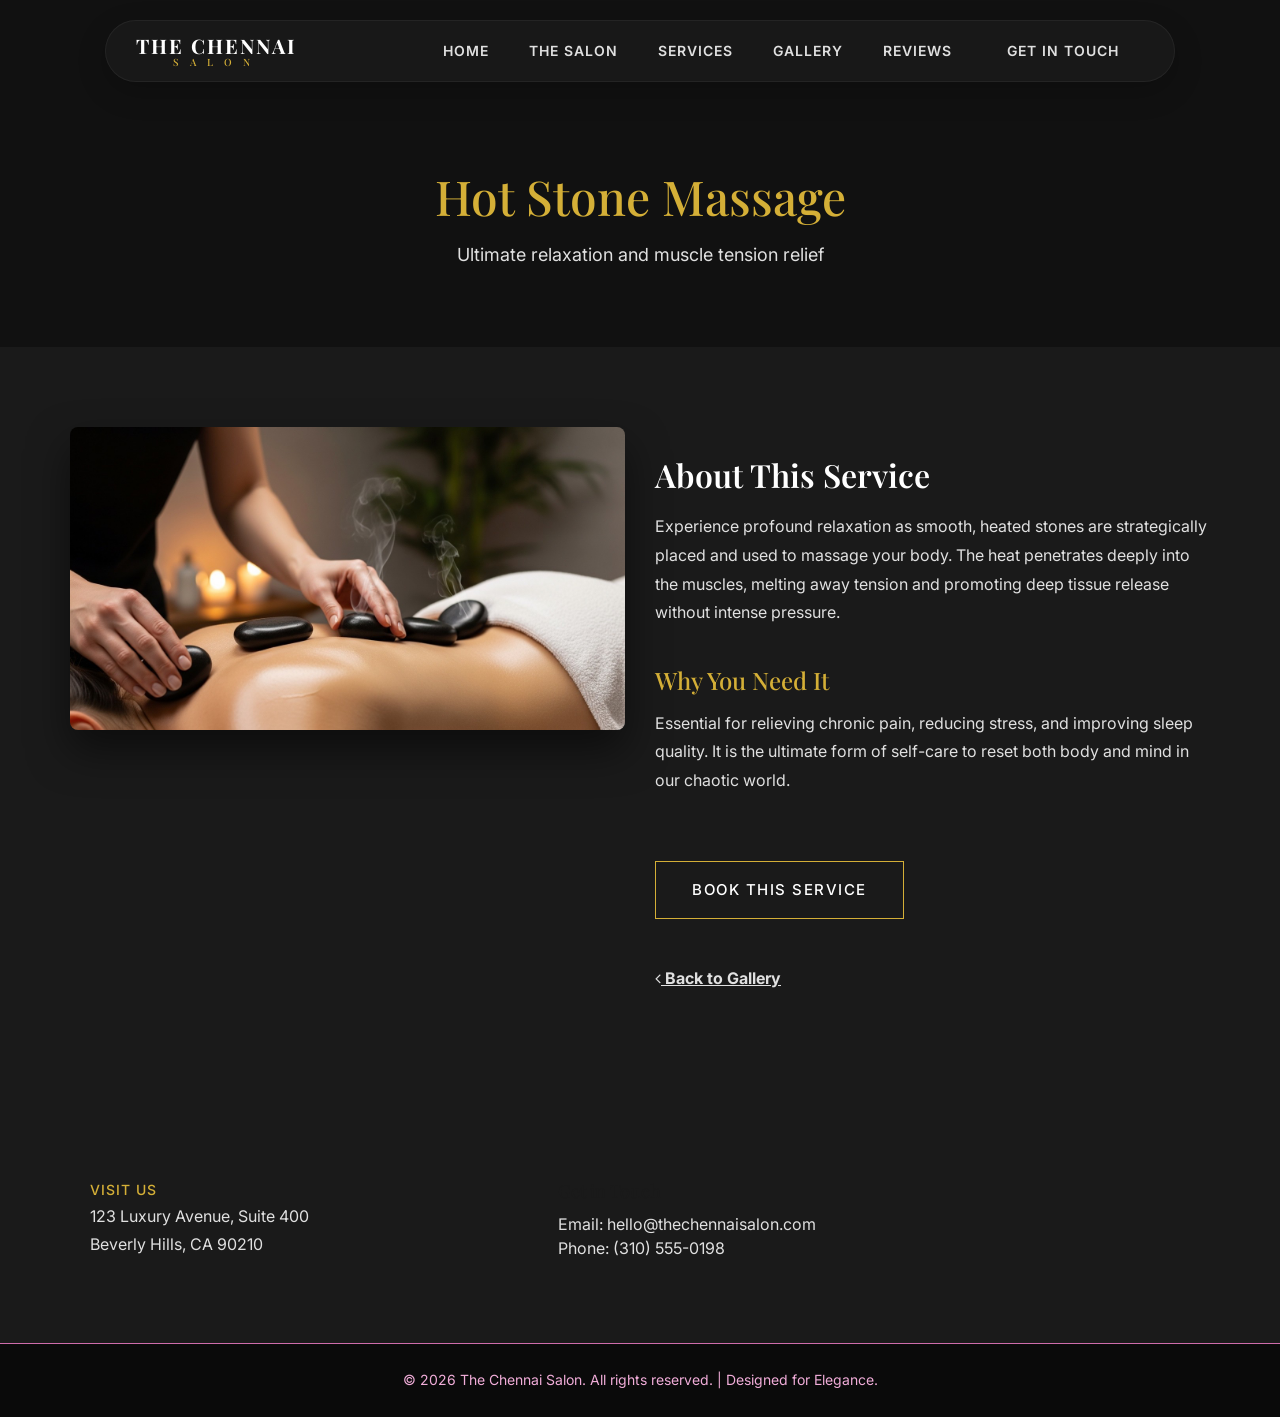
<file: service-hot-stone-massage.html>
<!doctype html>
<html>
<head>
  <meta charset="utf-8">
  <meta name="viewport" content="width=device-width, maximum-scale=1">
  <title>The Chennai Salon | Hot Stone Massage</title>
  <link rel="icon" href="favicon.png" type="image/png">
  <link rel="preconnect" href="https://fonts.googleapis.com">
  <link rel="preconnect" href="https://fonts.gstatic.com" crossorigin>
  <link href="https://fonts.googleapis.com/css2?family=Inter:wght@300;400;500;600&family=Playfair+Display:ital,wght@0,400;0,600;0,700;1,400&display=swap" rel="stylesheet">
  <link href="css/bootstrap.min.css" rel="stylesheet" type="text/css">
  <link href="css/style.css?v=13" rel="stylesheet" type="text/css">
  <link href="css/font-awesome.css" rel="stylesheet" type="text/css">
  <link href="css/animate.css" rel="stylesheet" type="text/css">
  <style>
    body { background-color: #1A1A1A; color: #E0E0E0; }
    .service-hero {
        padding: 150px 0 80px 0;
        background-color: #111111;
        color: #FFFFFF;
        text-align: center;
    }
    .service-hero h1 { color: #D4AF37; font-size: 48px; margin-bottom: 20px; }
    .service-hero p { color: #E0E0E0; font-size: 18px; }
    .service-detail-section { padding: 80px 0; background-color: #1A1A1A; }
    .service-img-wrap img { width: 100%; border-radius: 8px; box-shadow: 0 20px 40px rgba(0,0,0,0.5); }
    .service-text-wrap h3 { color: #FFFFFF; font-size: 32px; margin-bottom: 20px; margin-top: 30px; }
    .service-text-wrap p { color: #E0E0E0; font-size: 16px; line-height: 1.8; margin-bottom: 20px; }
    .service-text-wrap h4 { color: #D4AF37; font-size: 24px; margin-top: 40px; margin-bottom: 15px; }
    .back-btn { display: inline-block; margin-top: 40px; color: #E0E0E0; font-weight: bold; text-decoration: underline; }
    .back-btn:hover { color: #D4AF37; }
  </style>
</head>
<body>

  <!--Header_section-->
  <header id="header_wrapper">
    <div class="container nav-container">
      <div class="header_box">
        <div class="logo">
          <a href="index.html#hero">
            <span class="logo-title" style="font-size: 20px; letter-spacing: 2px;">THE CHENNAI</span>
            <span class="logo-subtitle" style="letter-spacing: 11px;">SALON</span>
          </a>
        </div>
        <nav class="navbar navbar-inverse" role="navigation">
          <div class="navbar-header">
            <button type="button" id="nav-toggle" class="navbar-toggle" data-toggle="collapse" data-target="#main-nav">
              <span class="sr-only">Toggle navigation</span> <span class="icon-bar"></span> <span class="icon-bar"></span> <span class="icon-bar"></span> </button>
          </div>
          <div id="main-nav" class="collapse navbar-collapse navStyle">
            <ul class="nav navbar-nav" id="mainNav">
              <li><a href="index.html#hero">Home</a></li>
              <li><a href="index.html#aboutUs">The Salon</a></li>
              <li><a href="index.html#service">Services</a></li>
              <li><a href="index.html#Portfolio">Gallery</a></li>
              <li><a href="index.html#experience">Reviews</a></li>
              <li class="nav-cta-item"><a href="index.html#contact" class="nav-btn">Get in Touch</a></li>
            </ul>
          </div>
        </nav>
      </div>
    </div>
  </header>

  <section class="service-hero">
    <div class="container">
        <h1>Hot Stone Massage</h1>
        <p>Ultimate relaxation and muscle tension relief</p>
    </div>
  </section>

  <section class="service-detail-section">
    <div class="container">
        <div class="row">
            <div class="col-md-6 service-img-wrap">
                <img src="img/portfolio_pic4.jpg" alt="Hot Stone Massage">
            </div>
            <div class="col-md-6 service-text-wrap">
                <h3>About This Service</h3>
                <p>Experience profound relaxation as smooth, heated stones are strategically placed and used to massage your body. The heat penetrates deeply into the muscles, melting away tension and promoting deep tissue release without intense pressure.</p>
                
                <h4>Why You Need It</h4>
                <p>Essential for relieving chronic pain, reducing stress, and improving sleep quality. It is the ultimate form of self-care to reset both body and mind in our chaotic world.</p>

                <br>
                <a href="index.html#contact" class="btn-premium" style="display:inline-block; margin-top: 20px;">Book This Service</a>
                <br>
                <a href="index.html#Portfolio" class="back-btn"><i class="fa fa-angle-left"></i> Back to Gallery</a>
            </div>
        </div>
    </div>
  </section>

  <footer class="footer_wrapper" id="contact">
    <div class="container contact-container">
      <div class="row">
        <div class="col-lg-5 col-md-5">
          <div class="contact_info">
            <div class="detail">
              <h4>Visit Us</h4>
              <p>123 Luxury Avenue, Suite 400<br>Beverly Hills, CA 90210</p>
            </div>
          </div>
        </div>
        <div class="col-lg-7 col-md-7">
            <div class="detail">
              <h4>Get in Touch</h4>
              <p>Email: hello@thechennaisalon.com<br>Phone: (310) 555-0198</p>
            </div>
        </div>
      </div>
    </div>
    <div class="footer_bottom">
      <span>© 2026 The Chennai Salon. All rights reserved. | Designed for Elegance.</span>
    </div>
  </footer>

  <script type="text/javascript" src="js/jquery-1.11.0.min.js"></script>
  <script type="text/javascript" src="js/bootstrap.min.js"></script>
</body>
</html>
</file>
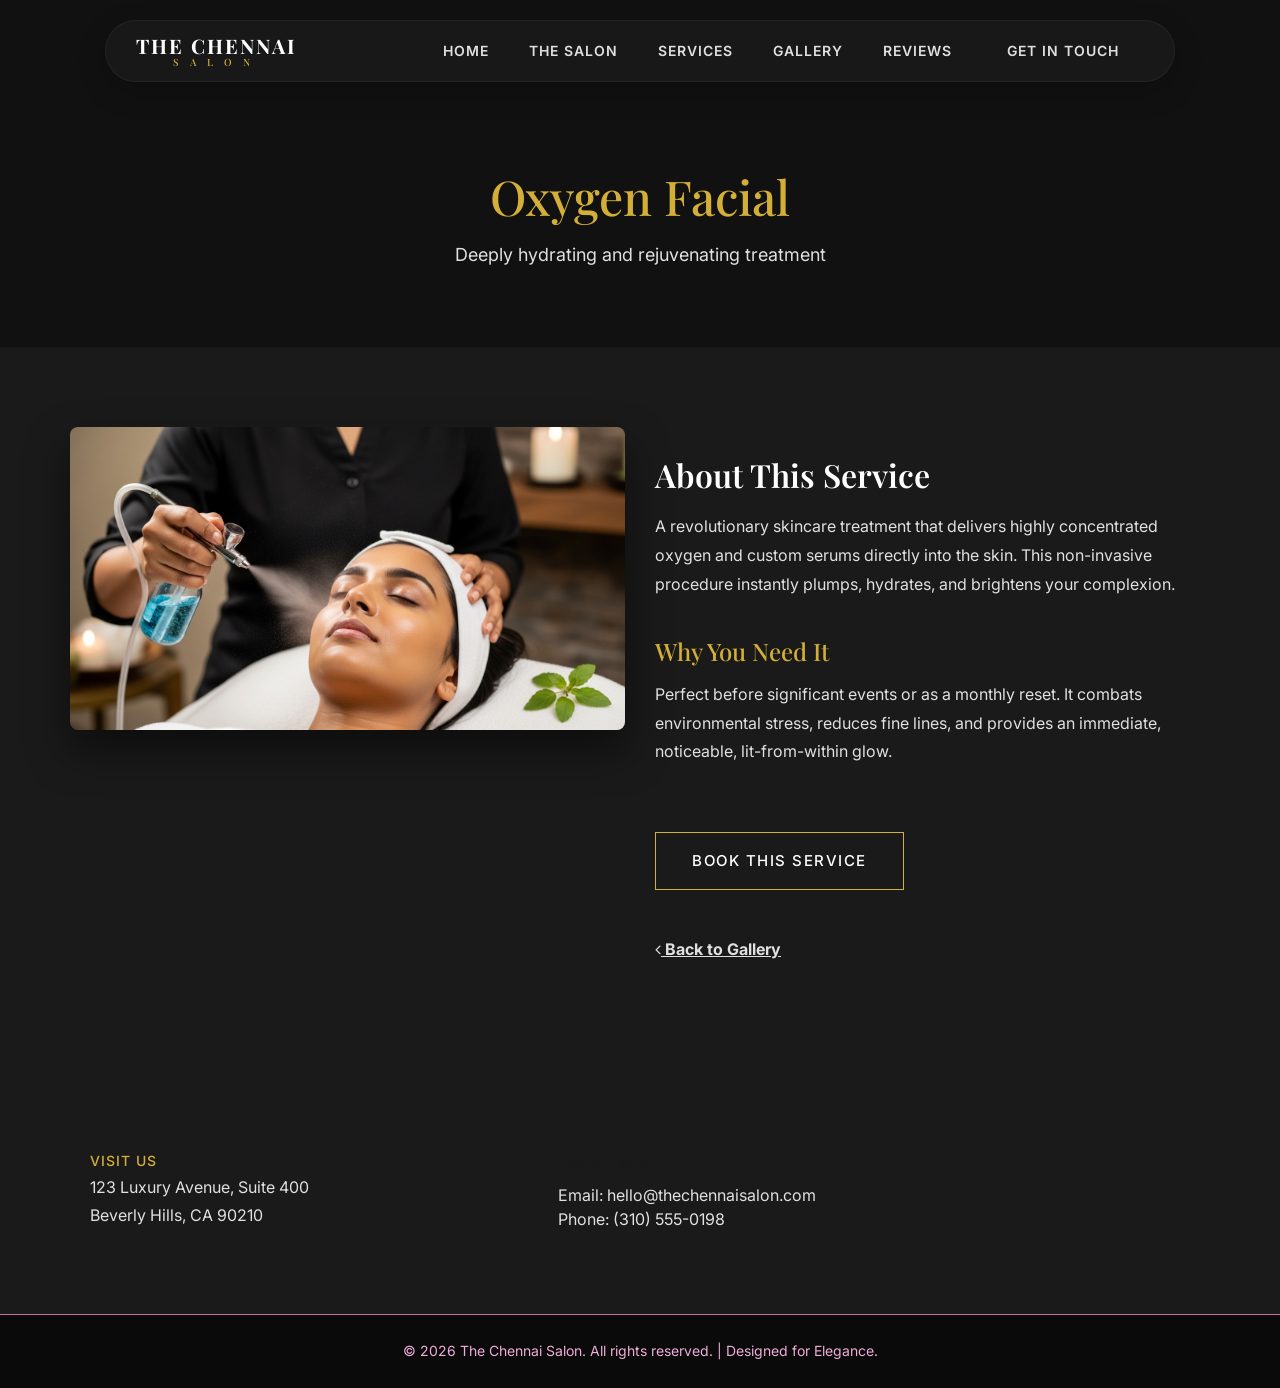
<file: service-oxygen-facial.html>
<!doctype html>
<html>
<head>
  <meta charset="utf-8">
  <meta name="viewport" content="width=device-width, maximum-scale=1">
  <title>The Chennai Salon | Oxygen Facial</title>
  <link rel="icon" href="favicon.png" type="image/png">
  <link rel="preconnect" href="https://fonts.googleapis.com">
  <link rel="preconnect" href="https://fonts.gstatic.com" crossorigin>
  <link href="https://fonts.googleapis.com/css2?family=Inter:wght@300;400;500;600&family=Playfair+Display:ital,wght@0,400;0,600;0,700;1,400&display=swap" rel="stylesheet">
  <link href="css/bootstrap.min.css" rel="stylesheet" type="text/css">
  <link href="css/style.css?v=13" rel="stylesheet" type="text/css">
  <link href="css/font-awesome.css" rel="stylesheet" type="text/css">
  <link href="css/animate.css" rel="stylesheet" type="text/css">
  <style>
    body { background-color: #1A1A1A; color: #E0E0E0; }
    .service-hero {
        padding: 150px 0 80px 0;
        background-color: #111111;
        color: #FFFFFF;
        text-align: center;
    }
    .service-hero h1 { color: #D4AF37; font-size: 48px; margin-bottom: 20px; }
    .service-hero p { color: #E0E0E0; font-size: 18px; }
    .service-detail-section { padding: 80px 0; background-color: #1A1A1A; }
    .service-img-wrap img { width: 100%; border-radius: 8px; box-shadow: 0 20px 40px rgba(0,0,0,0.5); }
    .service-text-wrap h3 { color: #FFFFFF; font-size: 32px; margin-bottom: 20px; margin-top: 30px; }
    .service-text-wrap p { color: #E0E0E0; font-size: 16px; line-height: 1.8; margin-bottom: 20px; }
    .service-text-wrap h4 { color: #D4AF37; font-size: 24px; margin-top: 40px; margin-bottom: 15px; }
    .back-btn { display: inline-block; margin-top: 40px; color: #E0E0E0; font-weight: bold; text-decoration: underline; }
    .back-btn:hover { color: #D4AF37; }
  </style>
</head>
<body>

  <!--Header_section-->
  <header id="header_wrapper">
    <div class="container nav-container">
      <div class="header_box">
        <div class="logo">
          <a href="index.html#hero">
            <span class="logo-title" style="font-size: 20px; letter-spacing: 2px;">THE CHENNAI</span>
            <span class="logo-subtitle" style="letter-spacing: 11px;">SALON</span>
          </a>
        </div>
        <nav class="navbar navbar-inverse" role="navigation">
          <div class="navbar-header">
            <button type="button" id="nav-toggle" class="navbar-toggle" data-toggle="collapse" data-target="#main-nav">
              <span class="sr-only">Toggle navigation</span> <span class="icon-bar"></span> <span class="icon-bar"></span> <span class="icon-bar"></span> </button>
          </div>
          <div id="main-nav" class="collapse navbar-collapse navStyle">
            <ul class="nav navbar-nav" id="mainNav">
              <li><a href="index.html#hero">Home</a></li>
              <li><a href="index.html#aboutUs">The Salon</a></li>
              <li><a href="index.html#service">Services</a></li>
              <li><a href="index.html#Portfolio">Gallery</a></li>
              <li><a href="index.html#experience">Reviews</a></li>
              <li class="nav-cta-item"><a href="index.html#contact" class="nav-btn">Get in Touch</a></li>
            </ul>
          </div>
        </nav>
      </div>
    </div>
  </header>

  <section class="service-hero">
    <div class="container">
        <h1>Oxygen Facial</h1>
        <p>Deeply hydrating and rejuvenating treatment</p>
    </div>
  </section>

  <section class="service-detail-section">
    <div class="container">
        <div class="row">
            <div class="col-md-6 service-img-wrap">
                <img src="img/portfolio_pic3.jpg" alt="Oxygen Facial">
            </div>
            <div class="col-md-6 service-text-wrap">
                <h3>About This Service</h3>
                <p>A revolutionary skincare treatment that delivers highly concentrated oxygen and custom serums directly into the skin. This non-invasive procedure instantly plumps, hydrates, and brightens your complexion.</p>
                
                <h4>Why You Need It</h4>
                <p>Perfect before significant events or as a monthly reset. It combats environmental stress, reduces fine lines, and provides an immediate, noticeable, lit-from-within glow.</p>

                <br>
                <a href="index.html#contact" class="btn-premium" style="display:inline-block; margin-top: 20px;">Book This Service</a>
                <br>
                <a href="index.html#Portfolio" class="back-btn"><i class="fa fa-angle-left"></i> Back to Gallery</a>
            </div>
        </div>
    </div>
  </section>

  <footer class="footer_wrapper" id="contact">
    <div class="container contact-container">
      <div class="row">
        <div class="col-lg-5 col-md-5">
          <div class="contact_info">
            <div class="detail">
              <h4>Visit Us</h4>
              <p>123 Luxury Avenue, Suite 400<br>Beverly Hills, CA 90210</p>
            </div>
          </div>
        </div>
        <div class="col-lg-7 col-md-7">
            <div class="detail">
              <h4>Get in Touch</h4>
              <p>Email: hello@thechennaisalon.com<br>Phone: (310) 555-0198</p>
            </div>
        </div>
      </div>
    </div>
    <div class="footer_bottom">
      <span>© 2026 The Chennai Salon. All rights reserved. | Designed for Elegance.</span>
    </div>
  </footer>

  <script type="text/javascript" src="js/jquery-1.11.0.min.js"></script>
  <script type="text/javascript" src="js/bootstrap.min.js"></script>
</body>
</html>
</file>
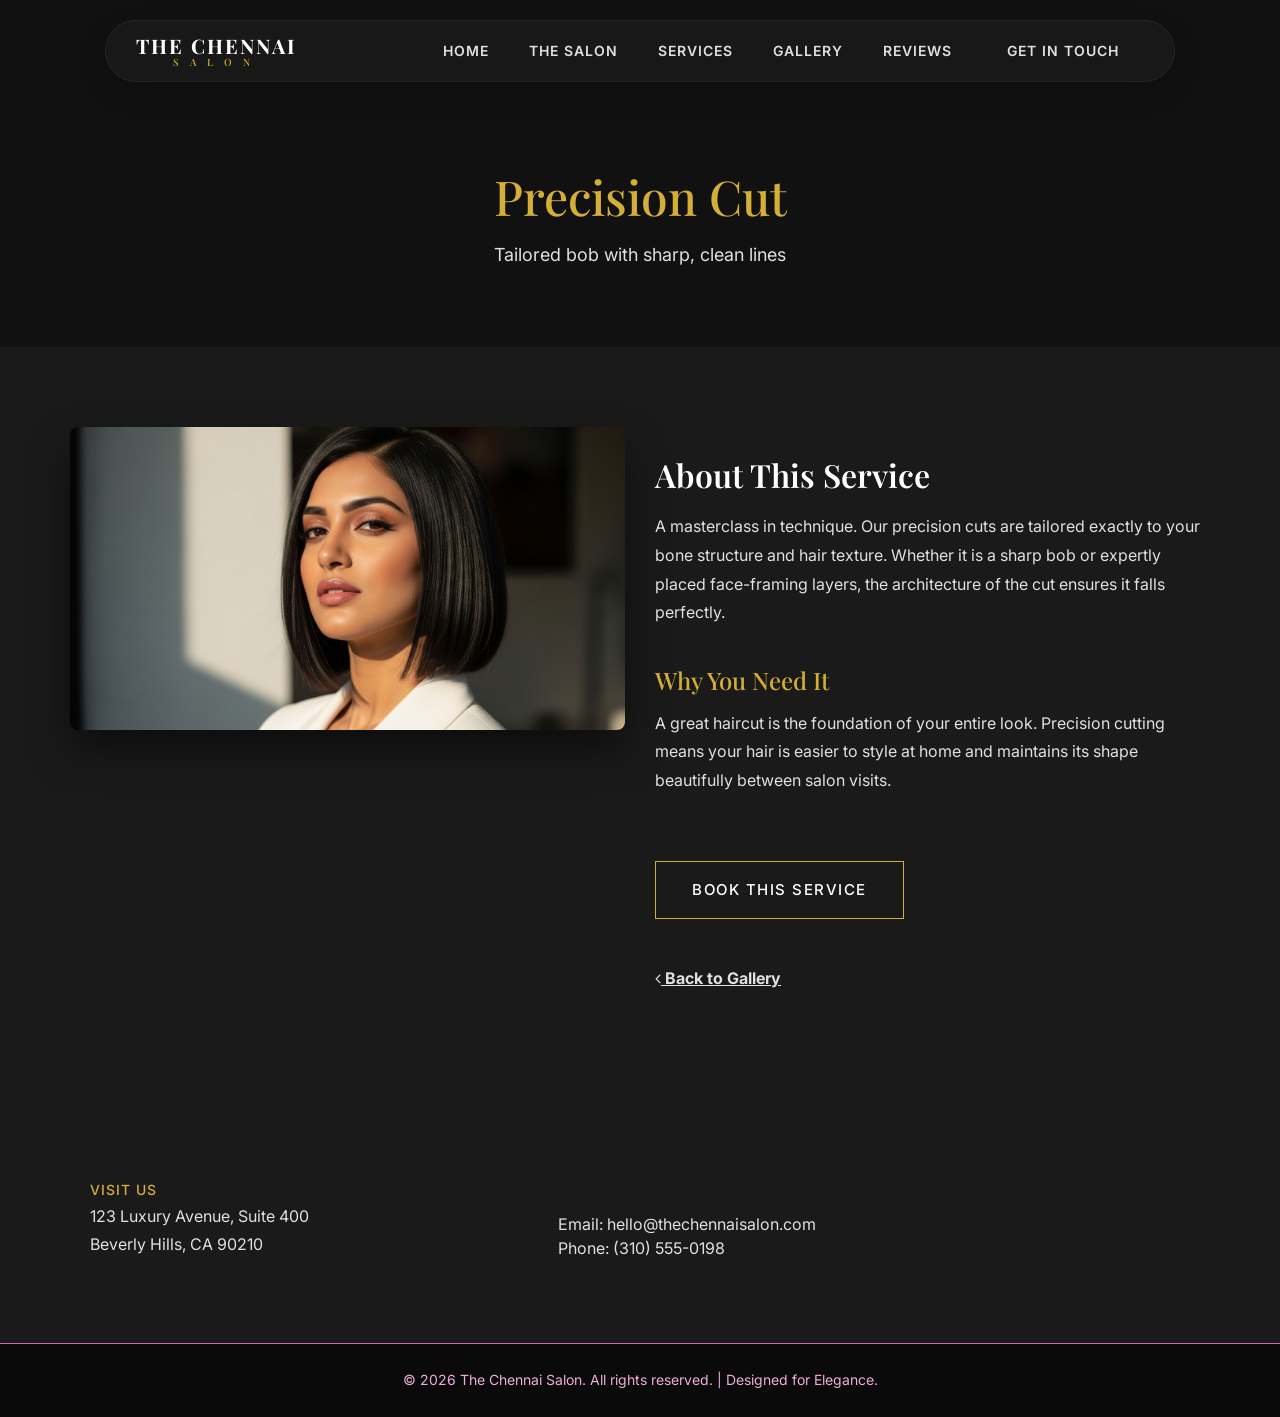
<file: service-precision-cut.html>
<!doctype html>
<html>
<head>
  <meta charset="utf-8">
  <meta name="viewport" content="width=device-width, maximum-scale=1">
  <title>The Chennai Salon | Precision Cut</title>
  <link rel="icon" href="favicon.png" type="image/png">
  <link rel="preconnect" href="https://fonts.googleapis.com">
  <link rel="preconnect" href="https://fonts.gstatic.com" crossorigin>
  <link href="https://fonts.googleapis.com/css2?family=Inter:wght@300;400;500;600&family=Playfair+Display:ital,wght@0,400;0,600;0,700;1,400&display=swap" rel="stylesheet">
  <link href="css/bootstrap.min.css" rel="stylesheet" type="text/css">
  <link href="css/style.css?v=13" rel="stylesheet" type="text/css">
  <link href="css/font-awesome.css" rel="stylesheet" type="text/css">
  <link href="css/animate.css" rel="stylesheet" type="text/css">
  <style>
    body { background-color: #1A1A1A; color: #E0E0E0; }
    .service-hero {
        padding: 150px 0 80px 0;
        background-color: #111111;
        color: #FFFFFF;
        text-align: center;
    }
    .service-hero h1 { color: #D4AF37; font-size: 48px; margin-bottom: 20px; }
    .service-hero p { color: #E0E0E0; font-size: 18px; }
    .service-detail-section { padding: 80px 0; background-color: #1A1A1A; }
    .service-img-wrap img { width: 100%; border-radius: 8px; box-shadow: 0 20px 40px rgba(0,0,0,0.5); }
    .service-text-wrap h3 { color: #FFFFFF; font-size: 32px; margin-bottom: 20px; margin-top: 30px; }
    .service-text-wrap p { color: #E0E0E0; font-size: 16px; line-height: 1.8; margin-bottom: 20px; }
    .service-text-wrap h4 { color: #D4AF37; font-size: 24px; margin-top: 40px; margin-bottom: 15px; }
    .back-btn { display: inline-block; margin-top: 40px; color: #E0E0E0; font-weight: bold; text-decoration: underline; }
    .back-btn:hover { color: #D4AF37; }
  </style>
</head>
<body>

  <!--Header_section-->
  <header id="header_wrapper">
    <div class="container nav-container">
      <div class="header_box">
        <div class="logo">
          <a href="index.html#hero">
            <span class="logo-title" style="font-size: 20px; letter-spacing: 2px;">THE CHENNAI</span>
            <span class="logo-subtitle" style="letter-spacing: 11px;">SALON</span>
          </a>
        </div>
        <nav class="navbar navbar-inverse" role="navigation">
          <div class="navbar-header">
            <button type="button" id="nav-toggle" class="navbar-toggle" data-toggle="collapse" data-target="#main-nav">
              <span class="sr-only">Toggle navigation</span> <span class="icon-bar"></span> <span class="icon-bar"></span> <span class="icon-bar"></span> </button>
          </div>
          <div id="main-nav" class="collapse navbar-collapse navStyle">
            <ul class="nav navbar-nav" id="mainNav">
              <li><a href="index.html#hero">Home</a></li>
              <li><a href="index.html#aboutUs">The Salon</a></li>
              <li><a href="index.html#service">Services</a></li>
              <li><a href="index.html#Portfolio">Gallery</a></li>
              <li><a href="index.html#experience">Reviews</a></li>
              <li class="nav-cta-item"><a href="index.html#contact" class="nav-btn">Get in Touch</a></li>
            </ul>
          </div>
        </nav>
      </div>
    </div>
  </header>

  <section class="service-hero">
    <div class="container">
        <h1>Precision Cut</h1>
        <p>Tailored bob with sharp, clean lines</p>
    </div>
  </section>

  <section class="service-detail-section">
    <div class="container">
        <div class="row">
            <div class="col-md-6 service-img-wrap">
                <img src="img/portfolio_pic5.jpg" alt="Precision Cut">
            </div>
            <div class="col-md-6 service-text-wrap">
                <h3>About This Service</h3>
                <p>A masterclass in technique. Our precision cuts are tailored exactly to your bone structure and hair texture. Whether it is a sharp bob or expertly placed face-framing layers, the architecture of the cut ensures it falls perfectly.</p>
                
                <h4>Why You Need It</h4>
                <p>A great haircut is the foundation of your entire look. Precision cutting means your hair is easier to style at home and maintains its shape beautifully between salon visits.</p>

                <br>
                <a href="index.html#contact" class="btn-premium" style="display:inline-block; margin-top: 20px;">Book This Service</a>
                <br>
                <a href="index.html#Portfolio" class="back-btn"><i class="fa fa-angle-left"></i> Back to Gallery</a>
            </div>
        </div>
    </div>
  </section>

  <footer class="footer_wrapper" id="contact">
    <div class="container contact-container">
      <div class="row">
        <div class="col-lg-5 col-md-5">
          <div class="contact_info">
            <div class="detail">
              <h4>Visit Us</h4>
              <p>123 Luxury Avenue, Suite 400<br>Beverly Hills, CA 90210</p>
            </div>
          </div>
        </div>
        <div class="col-lg-7 col-md-7">
            <div class="detail">
              <h4>Get in Touch</h4>
              <p>Email: hello@thechennaisalon.com<br>Phone: (310) 555-0198</p>
            </div>
        </div>
      </div>
    </div>
    <div class="footer_bottom">
      <span>© 2026 The Chennai Salon. All rights reserved. | Designed for Elegance.</span>
    </div>
  </footer>

  <script type="text/javascript" src="js/jquery-1.11.0.min.js"></script>
  <script type="text/javascript" src="js/bootstrap.min.js"></script>
</body>
</html>
</file>
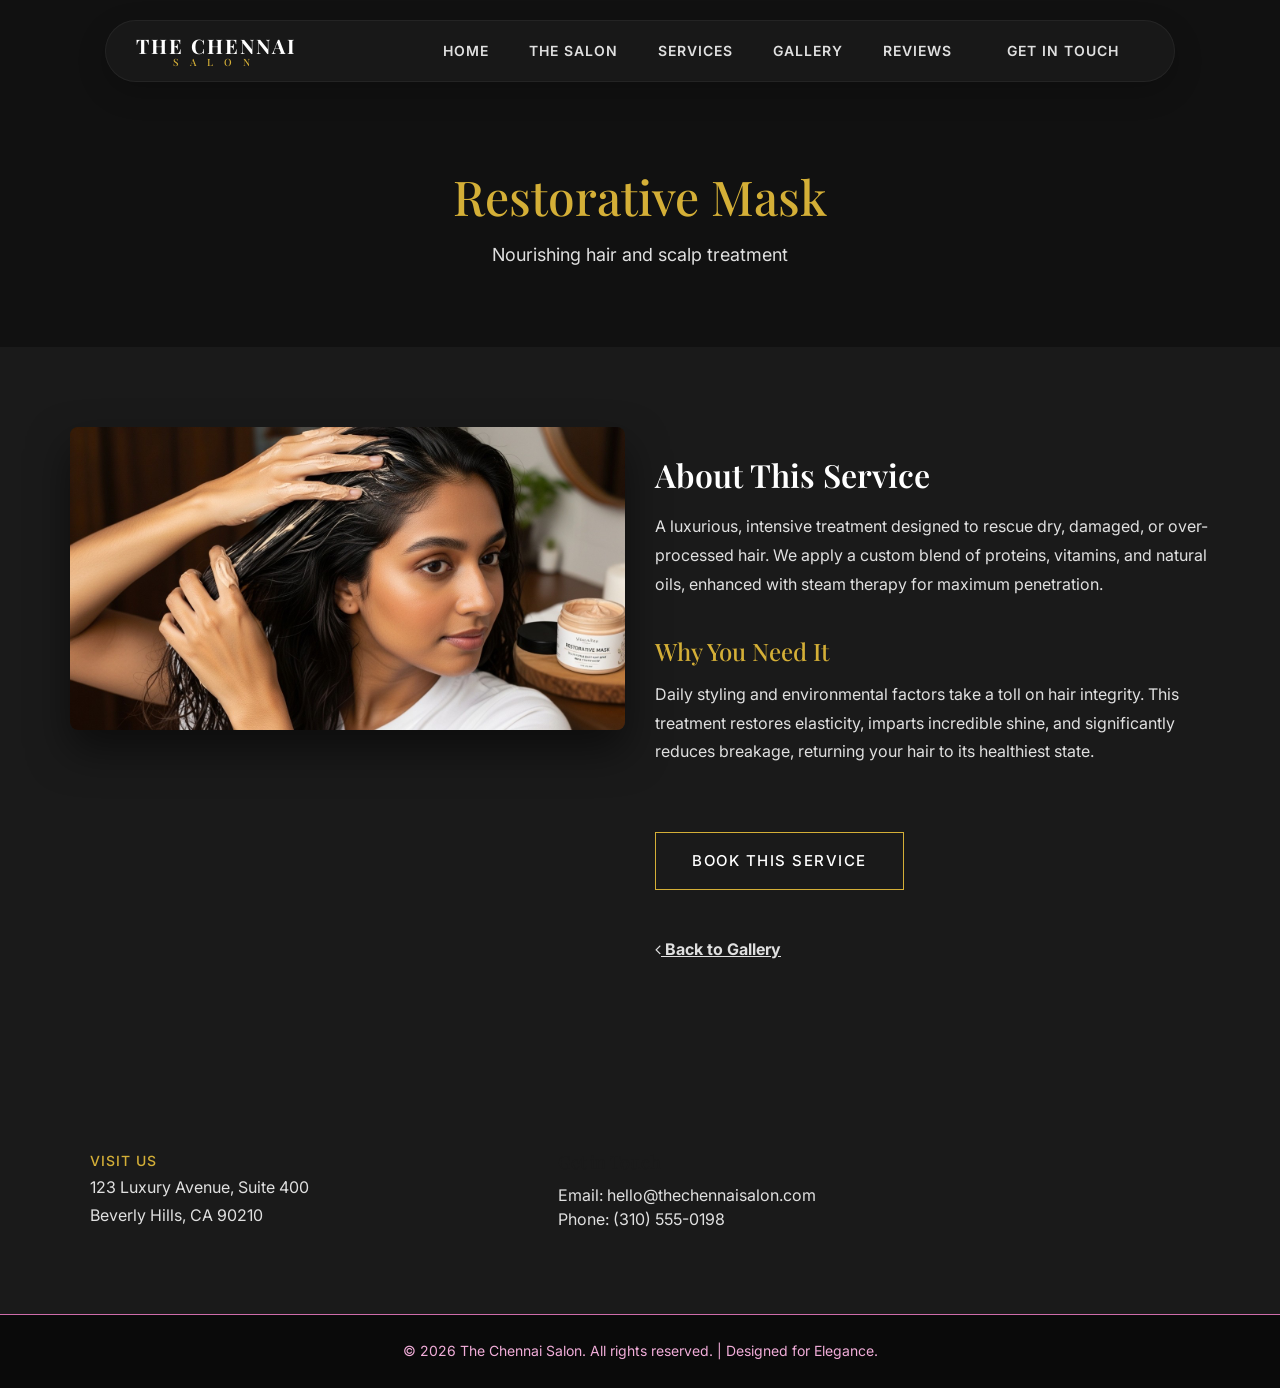
<file: service-restorative-mask.html>
<!doctype html>
<html>
<head>
  <meta charset="utf-8">
  <meta name="viewport" content="width=device-width, maximum-scale=1">
  <title>The Chennai Salon | Restorative Mask</title>
  <link rel="icon" href="favicon.png" type="image/png">
  <link rel="preconnect" href="https://fonts.googleapis.com">
  <link rel="preconnect" href="https://fonts.gstatic.com" crossorigin>
  <link href="https://fonts.googleapis.com/css2?family=Inter:wght@300;400;500;600&family=Playfair+Display:ital,wght@0,400;0,600;0,700;1,400&display=swap" rel="stylesheet">
  <link href="css/bootstrap.min.css" rel="stylesheet" type="text/css">
  <link href="css/style.css?v=13" rel="stylesheet" type="text/css">
  <link href="css/font-awesome.css" rel="stylesheet" type="text/css">
  <link href="css/animate.css" rel="stylesheet" type="text/css">
  <style>
    body { background-color: #1A1A1A; color: #E0E0E0; }
    .service-hero {
        padding: 150px 0 80px 0;
        background-color: #111111;
        color: #FFFFFF;
        text-align: center;
    }
    .service-hero h1 { color: #D4AF37; font-size: 48px; margin-bottom: 20px; }
    .service-hero p { color: #E0E0E0; font-size: 18px; }
    .service-detail-section { padding: 80px 0; background-color: #1A1A1A; }
    .service-img-wrap img { width: 100%; border-radius: 8px; box-shadow: 0 20px 40px rgba(0,0,0,0.5); }
    .service-text-wrap h3 { color: #FFFFFF; font-size: 32px; margin-bottom: 20px; margin-top: 30px; }
    .service-text-wrap p { color: #E0E0E0; font-size: 16px; line-height: 1.8; margin-bottom: 20px; }
    .service-text-wrap h4 { color: #D4AF37; font-size: 24px; margin-top: 40px; margin-bottom: 15px; }
    .back-btn { display: inline-block; margin-top: 40px; color: #E0E0E0; font-weight: bold; text-decoration: underline; }
    .back-btn:hover { color: #D4AF37; }
  </style>
</head>
<body>

  <!--Header_section-->
  <header id="header_wrapper">
    <div class="container nav-container">
      <div class="header_box">
        <div class="logo">
          <a href="index.html#hero">
            <span class="logo-title" style="font-size: 20px; letter-spacing: 2px;">THE CHENNAI</span>
            <span class="logo-subtitle" style="letter-spacing: 11px;">SALON</span>
          </a>
        </div>
        <nav class="navbar navbar-inverse" role="navigation">
          <div class="navbar-header">
            <button type="button" id="nav-toggle" class="navbar-toggle" data-toggle="collapse" data-target="#main-nav">
              <span class="sr-only">Toggle navigation</span> <span class="icon-bar"></span> <span class="icon-bar"></span> <span class="icon-bar"></span> </button>
          </div>
          <div id="main-nav" class="collapse navbar-collapse navStyle">
            <ul class="nav navbar-nav" id="mainNav">
              <li><a href="index.html#hero">Home</a></li>
              <li><a href="index.html#aboutUs">The Salon</a></li>
              <li><a href="index.html#service">Services</a></li>
              <li><a href="index.html#Portfolio">Gallery</a></li>
              <li><a href="index.html#experience">Reviews</a></li>
              <li class="nav-cta-item"><a href="index.html#contact" class="nav-btn">Get in Touch</a></li>
            </ul>
          </div>
        </nav>
      </div>
    </div>
  </header>

  <section class="service-hero">
    <div class="container">
        <h1>Restorative Mask</h1>
        <p>Nourishing hair and scalp treatment</p>
    </div>
  </section>

  <section class="service-detail-section">
    <div class="container">
        <div class="row">
            <div class="col-md-6 service-img-wrap">
                <img src="img/portfolio_pic7.jpg" alt="Restorative Mask">
            </div>
            <div class="col-md-6 service-text-wrap">
                <h3>About This Service</h3>
                <p>A luxurious, intensive treatment designed to rescue dry, damaged, or over-processed hair. We apply a custom blend of proteins, vitamins, and natural oils, enhanced with steam therapy for maximum penetration.</p>
                
                <h4>Why You Need It</h4>
                <p>Daily styling and environmental factors take a toll on hair integrity. This treatment restores elasticity, imparts incredible shine, and significantly reduces breakage, returning your hair to its healthiest state.</p>

                <br>
                <a href="index.html#contact" class="btn-premium" style="display:inline-block; margin-top: 20px;">Book This Service</a>
                <br>
                <a href="index.html#Portfolio" class="back-btn"><i class="fa fa-angle-left"></i> Back to Gallery</a>
            </div>
        </div>
    </div>
  </section>

  <footer class="footer_wrapper" id="contact">
    <div class="container contact-container">
      <div class="row">
        <div class="col-lg-5 col-md-5">
          <div class="contact_info">
            <div class="detail">
              <h4>Visit Us</h4>
              <p>123 Luxury Avenue, Suite 400<br>Beverly Hills, CA 90210</p>
            </div>
          </div>
        </div>
        <div class="col-lg-7 col-md-7">
            <div class="detail">
              <h4>Get in Touch</h4>
              <p>Email: hello@thechennaisalon.com<br>Phone: (310) 555-0198</p>
            </div>
        </div>
      </div>
    </div>
    <div class="footer_bottom">
      <span>© 2026 The Chennai Salon. All rights reserved. | Designed for Elegance.</span>
    </div>
  </footer>

  <script type="text/javascript" src="js/jquery-1.11.0.min.js"></script>
  <script type="text/javascript" src="js/bootstrap.min.js"></script>
</body>
</html>
</file>
<file: css/style.css>
/*
Author URI: http://webthemez.com/
Note: 
Licence under Creative Commons Attribution 3.0 
-------------------------------------------------------*/

@charset "utf-8";
@import url(http://fonts.googleapis.com/css?family=Raleway:800,700,400);
@import url(http://fonts.googleapis.com/css?family=Signika:400,600);

/* Reset
---------------------------------*/
ul {
    list-style: none;
}

.figure {
    margin: 0px;
}

img {
    max-width: 100%;
}

a,
a:hover,
a:active {
    outline: 0px !important;
    text-decoration: none;
}

.clear {
    clear: both;
    display: block;
    overflow: hidden;
    visibility: hidden;
    width: 0;
    height: 0;
}

.clearfix:before,
.clearfix:after {
    content: '\0020';
    display: block;
    overflow: hidden;
    visibility: hidden;
    width: 0;
    height: 0;
}

.clearfix:after {
    clear: both;
}

/*carousel*/
.carousel-fade .carousel-inner .item {
    transition-property: opacity;
}

.carousel-fade .carousel-inner .item,
.carousel-fade .carousel-inner .active.left,
.carousel-fade .carousel-inner .active.right {
    opacity: 0;
}

.carousel-fade .carousel-inner .active,
.carousel-fade .carousel-inner .next.left,
.carousel-fade .carousel-inner .prev.right {
    opacity: 1;
}

.carousel-fade .carousel-inner .next,
.carousel-fade .carousel-inner .prev,
.carousel-fade .carousel-inner .active.left,
.carousel-fade .carousel-inner .active.right {
    left: 0;
    transform: translate3d(0, 0, 0);
}

.carousel-fade .carousel-control {
    z-index: 2;
}

.carousel,
.carousel-inner,
.carousel-inner .item {
    height: 100%;
}

.quote {
    text-align: center;
}

.caption {
    position: absolute;

    top: 64%;
    right: 0;
    padding: 25px;
    padding-left: 25px;
    left: 0;
}

.carousel-fade .carousel-control {
    z-index: 2;
    font-size: 90px;
    padding-top: 17%;
    bottom: 0;
    position: absolute;
}

.carousel-indicators li {
    background-color: rgba(0, 0, 0, 0);
    border: 1px solid #1A1A1A;
    border-radius: 0;
}

.carousel-indicators .active {
    background-color: #1A1A1A;
}

.caption h2 {
    color: #FFFFFF;
    line-height: 45px;
    font-size: 50px;
    font-weight: 600;
}

.caption strong {
    font-size: 26px;
}

/* Common style */
.grid figure {
    position: relative;
    float: left;
    overflow: hidden;
    margin: 10px 1%;
    min-width: 320px;
    max-width: 480px;
    max-height: 360px;
    width: 48%;
    background: #3085a3;
    text-align: center;
    cursor: pointer;
}

.grid figure img {
    position: relative;
    display: block;
    min-height: 100%;
    max-width: 100%;
    opacity: 0.8;
}

.grid figure figcaption {
    padding: 2em;
    color: #fff;
    text-transform: uppercase;
    font-size: 1.25em;
    -webkit-backface-visibility: hidden;
    backface-visibility: hidden;
}

.grid figure figcaption::before,
.grid figure figcaption::after {
    pointer-events: none;
}

.grid figure figcaption,
.grid figure figcaption>a {
    position: absolute;
    top: 0;
    left: 0;
    width: 100%;
    height: 100%;
}

/* Anchor will cover the whole item by default */
/* For some effects it will show as a button */
.grid figure figcaption>a {
    z-index: 1000;
    text-indent: 200%;
    white-space: nowrap;
    font-size: 0;
    opacity: 0;
}

.grid figure h2 {
    word-spacing: -0.15em;
    font-weight: 300;
}

.grid figure h2 span {
    font-weight: 800;
}

.grid figure h2,
.grid figure p {
    margin: 0;
}

.grid figure p {
    letter-spacing: 1px;
    font-size: 68.5%;
}

/*---------------*/
/***** Oscar *****/
/*---------------*/

figure.effect-oscar {
    /* background: -webkit-linear-gradient(45deg, #22682a 0%, #9b4a1b 40%, #3a342a 100%); */
    background: linear-gradient(45deg, #22682a 0%, #9b4a1b 40%, #3a342a 100%);
}

figure.effect-oscar img {
    opacity: 0.9;
    -webkit-transition: opacity 0.35s;
    transition: opacity 0.35s;
}

figure.effect-oscar figcaption {
    padding: 3em;
    background-color: rgba(60, 17, 45, 0.37);
    -webkit-transition: background-color 0.35s;
    transition: background-color 0.35s;
}

figure.effect-oscar figcaption::before {
    position: absolute;
    top: 30px;
    right: 30px;
    bottom: 30px;
    left: 30px;
    border: 1px solid #fff;
    content: '';
}

figure.effect-oscar h2 {
    margin: 20% 0 10px 0;
    -webkit-transition:






        -webkit-transform 0.35s;
    transition: transform 0.35s;
    -webkit-transform: translate3d(0, 100%, 0);
    transform: translate3d(0, 100%, 0);
    color: #F5F5F5;
}

figure.effect-oscar figcaption::before,
figure.effect-oscar p {
    opacity: 0;
    -webkit-transition: opacity 0.35s, -webkit-transform 0.35s;
    transition: opacity 0.35s, transform 0.35s;
    -webkit-transform: scale(0);
    transform: scale(0);
}

figure.effect-oscar:hover h2 {
    -webkit-transform: translate3d(0, 0, 0);
    transform: translate3d(0, 0, 0);
    color: #FFFFFF;
}

figure.effect-oscar:hover figcaption::before,
figure.effect-oscar:hover p {
    opacity: 1;
    -webkit-transform: scale(1);
    transform: scale(1);
    color: #fff;
}

figure.effect-oscar:hover figcaption {
    background-color: rgba(58, 52, 42, 0);
}

figure.effect-oscar:hover img {
    opacity: 0.4;
}

/* Styles
---------------------------------*/
body {
    background: #fff;
    font-family: 'Inter', sans-serif;
    font-size: 14px;
    font-weight: normal;
    color: #888888;
    margin: 0;
}

h2 {
    font-size: 38px;
    color: #222222;
    font-family: 'Playfair Display', sans-serif;
    font-weight: normal;
    margin: 0px 0 25px 0;
    text-align: center;
    text-transform: uppercase;
}

h3 {
    font-family: 'Inter', sans-serif;
    font-weight: 600;
    color: #222222;
    font-size: 18px;
    margin: 0 0 5px 0;
}

h6 {
    font-size: 16px;
    color: #FFFFFF;
    font-family: 'Inter', sans-serif;
    font-weight: 400;
    text-align: center;
    margin: 0 0 60px 0;
}

p {
    line-height: 24px;
    margin: 0;
}

/* Header Styles
---------------------------------*/

#header_wrapper {
    background: #1A1A1A;
    padding: 15px 0px;
    position: relative;
    border-top: 2px solid #fff;
}

.header_box {
    position: relative;
    /* z-index: 9999999999999999999999999999999999; */
}

.logo a {
    float: left;

    font-size: 28px;
    line-height: 50px;
    color: #B76E79;
}

.res-nav_click {
    display: none;
}


/* Nav Styles
---------------------------------*/
.navbar-inverse {
    background-color: transparent;
    border-color: transparent;
}

.navbar {
    border: 0px solid #fff;
    min-height: 40px;
    margin-bottom: 0px;
}

.navbar-inverse .navbar-nav>li>a {
    color: #F7F7F7;
    font-weight: 600;
}

.navStyle {
    float: right;
}

.navStyle ul {
    list-style: none;
    padding: 0px;
}

.navStyle ul li {
    display: inline-block;
    margin: 0 5px;
}

.navStyle ul li:first-child {
    /*margin:0px;*/
    ;
}

.navStyle ul li:last-child {
    margin: 0 0 0 23px;
}

.navStyle ul li a {
    display: block;
    font-size: 15px;
    color: #222222;
    font-family: 'Playfair Display', sans-serif;
    text-decoration: none;
    text-transform: uppercase;
    font-weight: 400;
    transition: all 0.2s ease-in-out;
    -moz-transition: all 0.2s ease-in-out;
    -webkit-transition: all 0.2s ease-in-out;
}

.navStyle ul li a:hover {
    color: #D4AF37;
}

.navStyle>li>a:hover,
.nav>li>a:focus {
    text-decoration: none;
    color: #D4AF37;
    background-color: transparent;
}

.navbar-inverse .navbar-nav>li>a:hover,
.navbar-inverse .navbar-nav>li>a:focus {
    color: #FFFFFF;
    background-color: transparent;
}

.navbar-inverse .navbar-nav>.active>a,
.navbar-inverse .navbar-nav>.active>a:hover,
.navbar-inverse .navbar-nav>.active>a:focus {
    color: #FFD688;
    background-color: transparent;
    border-radius: 4px;
}

.navStyle>li.active>a,
.navStyle>li.active>a:hover {
    text-decoration: none;
    color: #D4AF37;
    background-color: transparent;
}

.borderLeft {
    border-left: 1px solid #DADADA;
}

.borderTop {
    margin-top: 30px;
    border-top: 1px solid #DADADA;
}

.mrgTop {
    margin-top: 30px;
}

.text-center {
    text-align: center;
}

#head {
    background: #f4f4f4 url(../img/bg_head.jpg) top center;
    background-size: cover;
    color: #7C7C7C;
    padding: 120px 0;
}

#head img.img-circle {
    display: block;
    width: 140px;
    height: 140px;
    overflow: hidden;
    border: 8px dotted rgba(255, 255, 255, 0.23);
    margin: 0 auto 20px;
    box-shadow: 0px 2px 4px rgba(0, 0, 0, 0.18);
}

#head .title {
    font-family: Alice, Georgia, serif;
    font-size: 49px;
    font-size: 3.0625rem;
}

#head .title a {
    text-decoration: none;
    color: #333333;
}

#head .tagline {
    display: block;
    font-size: 14px;
    font-size: 0.875rem;
    line-height: 1.2em;
    color: #7C7C7C;
    margin: 5px 0 0;
}

#head .tagline b {
    font-weight: normal;
}

#head .tagline a {
    color: #5E5E5E;
}

.home #head {
    padding: 90px 0;
}

.home #head .title {
    font-size: 49px;
    font-size: 3.0625rem;
}

.home #head .tagline {
    font-size: 16px;
    font-size: 1rem;
    margin: 15px 0 0;
}

/* Top_content
---------------------------------*/

.top_cont_outer {
    background: #D4AF37;
    position: relative;
    background: url('../img/main2.jpg') no-repeat;
    background-size: cover;
}

.hero_section {
    position: relative;
    padding-top: 72px;
}

.hero_wrapper {
    background: rgba(10, 21, 37, 0.69);
    height: 650px;
}

.white_pad {
    position: relative;
    right: 0px;
    bottom: 0px;
}

.white_pad img {
    position: absolute;
    right: 0px;
    bottom: 0px;
}

.top_left_cont {
    padding: 15px 0;
}

.top_left_cont h3 {
    font-size: 16px;
    color: #D4AF37;
    margin: 0 0 20px 0;
    text-align: left;
    font-weight: 700;
}

.top_left_cont h2 {
    font-size: 36px;
    color: #FFF;
    line-height: 58px;
    margin: 0 0 26px 0;
    font-family: 'Playfair Display', sans-serif;
    text-align: center;
    text-transform: capitalize;
}

.top_left_cont h2 strong {
    font-weight: 400;

    color: #FFFFFF;
    font-size: 28px;
    text-transform: capitalize;
}

.top_left_cont p {
    font-size: 18px;
    color: #FFFFFF;
    margin: 0 0 30px 0;
    line-height: 33px;
    text-align: center;
    font-weight: normal;
    font-size: 20px;
    /* font-weight: 300; */
    text-align: center;
    letter-spacing: 1px;
}

a.read_more,
a.read_more2 {
    font-family: 'Playfair Display', sans-serif;
    display: block;
    font-size: 20px;
    width: 178px;
    height: 46px;
    line-height: 46px;
    border-radius: 3px;
    text-align: center;
    text-transform: uppercase;
    font-weight: 400;
    transition: all 0.2s ease-in-out;
    -moz-transition: all 0.2s ease-in-out;
    -webkit-transition: all 0.2s ease-in-out;
    background: transparent;
    color: #fff;
    border: 1px solid #fff;
    margin: 0 auto;
    text-transform: capitalize;
}

a.read_more {
    color: #3C3C3C;
    border: 1px solid #3C3C3C;
}

a.read_more2:hover,
a.read_more:hover {
    background: #FFFFFF;
    color: #F74C4C;
    border: 1px solid #FFFFFF;
}

a.read_more:hover {
    background: #fff;
    color: #D4AF37;
    border: 1px solid #D4AF37;
}

div#main-nav {
    width: 100%;
    text-align: center;
}

.navbar-nav {
    width: 100%;
}

.navbar-nav>li {
    float: initial !important;
}





/* Services
---------------------------------*/

#service {
    padding: 60px 0px;
    background: #1A1A1A;
}

#service h2 {
    color: #fff;

}

.service_wrapper {
    padding: 40px 0 40px;
}

.service_section {}

.service_block {
    text-align: center;
    padding-left: 15px;
    padding-right: 15px;
    position: relative;
}

.service_icon {
    width: 90px;
    height: 85px;
    margin: 0px auto 25px;
}



.service_icon span {
    background: transparent;
    display: block;
    height: 95px;
    width: 95px;
    /* border: 1px solid #FFFFFF; */
    border-radius: 50%;
    padding: 6px 0 0;
    background-color: #1A1A1A;
}

.service_icon i {
    color: #FEE16F;
    font-size: 40px;
    margin-top: 0;
    position: relative;
    top: 20px;
    z-index: 20;
    display: block;
    text-align: center;
}

.service_block h3 {
    font-family: 'Playfair Display', sans-serif;
    font-weight: 600;
    font-size: 25px;
    color: #fff;
    margin: 35px 0 15px;
}

#service h6 {
    color: #fff;
}

.service_block p {
    font-size: 16px;
    color: #A0A0A0;
    margin: 0 0 35px 0;
}



/* Latest Work
---------------------------------*/


#work_outer {
    background: #f9f9f9;
    padding: 70px 0px;
    position: relative;
}

.work_pic {
    position: absolute;
    right: 0;
    top: 25%;
    width: 50%;
}

.inner_section {
    padding: 0px;
}

.service-list {
    padding: 0 0 0 0;
    font-size: 14px;
    margin-bottom: 40px;
}

.service-list-col1 {
    float: left;
    width: 60px;
    text-align: center;
}

.service-list-col1 i {
    display: ;
    color: #888;
    font-size: 19px;
    font-style: normal;
    line-height: 20px;
}

.service-list-col2 {
    overflow: hidden;
}

.page_section.alabaster {
    background: #fafafa;
}

.work_bottom {
    padding: 20px 0 0 0px;
}

.work_bottom span {
    font-size: 18px;
    color: #333333;
    display: block;
    margin: 0 0 20px 0;
}

a.contact_btn {
    background: #fff;
    text-transform: uppercase;
    display: block;
    width: 176px;
    height: 49px;
    text-align: center;
    line-height: 49px;
    font-size: 16px;
    color: #D4AF37;
    border-radius: 3px;
    font-family: 'Playfair Display', sans-serif;
    font-weight: 600;
    border: 2px solid #D4AF37;
    transition: all 0.2s ease-in-out;
    -moz-transition: all 0.2s ease-in-out;
    -webkit-transition: all 0.2s ease-in-out;
}

a.contact_btn:hover {
    background: #D4AF37;
    color: #fff;
}

.input-text {
    background: transparent;
}


/* Portfolio
---------------------------------*/


#Portfolio {
    padding: 60px 0px;
}

.Portfolio-nav {
    padding: 0;
    margin: 0 0 45px 0;
    list-style: none;
    text-align: center;
}

.Portfolio-nav li {
    margin: 0 10px;
    display: inline;
}

.Portfolio-nav li a {
    display: inline-block;
    padding: 10px 22px;
    font-size: 12px;
    line-height: 20px;
    color: #222222;
    border-radius: 4px;
    text-transform: uppercase;
    background: #f7f7f7;
    margin-bottom: 5px;
    transition: all 0.3s ease-in-out;
    -moz-transition: all 0.3s ease-in-out;
    -webkit-transition: all 0.3s ease-in-out;
}

.Portfolio-nav li a:hover {
    background: #D4AF37;
    color: #fff;
    text-decoration: none;
}

.portfolioContainer {
    margin: 0 auto;
    padding-left: 15px;
    width: auto !important;
}

.Portfolio-box {
    text-align: center;
    width: 350px;
    overflow: hidden;
    float: left;
    padding: 12px 0px;
}

.Portfolio-box img {
    transition: all 0.3s ease-in-out;
    -moz-transition: all 0.3s ease-in-out;
    -webkit-transition: all 0.3s ease-in-out;
}

.Portfolio-box img:hover {
    opacity: 0.6;
}

.Portfolio-nav li a.current {
    background: #D4AF37;
    color: #fff;
    text-decoration: none;
}

img {
    max-width: 100%;
}

/* no transition on .isotope container */

.isotope .isotope-item {
    /* change duration value to whatever you like */
    -webkit-transition-duration: 0.6s;
    -moz-transition-duration: 0.6s;
    transition-duration: 0.6s;
}

.isotope .isotope-item {
    -webkit-transition-property: -webkit-transform, opacity;
    -moz-transition-property: -moz-transform, opacity;
    transition-property: transform, opacity;
}

.page_section.paddind {
    padding-bottom: 60px;
}


/* Happy Clients
---------------------------------*/



#clients {
    padding: 60px 0px;
}

.client_area {
    width: 960px;
    margin: 0px auto;
}

.client_section {
    padding: 35px 0 0 0;
}

.client_section.btm {
    padding: 20px 0 0 0;
}

.client_profile {
    float: left;
    text-align: center;
}

.client_profile.flt {
    float: right;
}

.client_profile_pic {
    border-radius: 50%;
    border: 2px solid #f5f5f5;
    margin: 0 0 15px 0;
    width: 220px;
    height: 220px;
}

.client_profile_pic img {
    border-radius: 50%;
    border: 3px solid #f5f5f5;
}

.client_profile h3 {
    font-size: 18px;
    color: #49b5e7;
    margin: 0 0 0 0;
}

.client_profile span {
    display: block;
    font-size: 16px;
    color: #888888;
}

/* Clients
---------------------------------*/


.client_logos {
    background: #11D25D;
    padding: 60px 0;
    margin-top: 60px;
}

.client_logos ul {
    padding: 0;
    margin: 0;
    list-style: none;
    text-align: center;
}

.client_logos ul li {
    display: inline;
    margin: 0 25px;
}

.client_logos ul a {
    display: inline-block;
    margin: 0 20px;
}

.page_section.team {
    padding: 60px 0;
}

.page_section.team h6 {
    margin-bottom: 40px;
}

/* About Us
--------------------------- */

.aboutUs-container {
    background-repeat: no-repeat;
    background-position: right;
    background-size: auto 100%;
    background-position-y: 70px;
}

#about-us,
h2,
h3,
h6,
p {
    /* color: #0A1525; */
}

#about-us .read-more {
    border: 1px solid #D4AF37;
    color: #1a1a1a;
}

#about-us .read-more:hover {
    background-color: #e74c3c;
    border: 1px solid #e74c3c;
    color: #fff;
}

.about-us-post-container {
    background-repeat: no-repeat;
    background-position: right;
    background-size: auto 100%;
}

.about-us {}

.about-us h3 {
    font-size: 28px;
}

.points {
    margin-bottom: 10px;
    font-size: 14px;
    padding-left: 0px;
}

.about-us p {
    /*font-size: 0.9375em;*/
    line-height: 1.625em;
    padding: 15px 0;
}

.about-us .about-us-list {
    list-style: none;
    margin-bottom: 20px;
    padding-left: 0px;
    padding: 25px 25px 15px;
    background-color: #EDEDED;
}

.about-us .points {
    position: relative;
    list-style-type: none;
    padding: 5px 0 5px 30px;
    color: #010100;
}

.about-us .points:before {
    content: "\f058";
    position: absolute;
    font-family: FontAwesome;
    font-size: 1.125em;
    color: #1A1A1A;
    left: 0px;
    top: 3px;
}

.about-us-link a:first-child {
    margin-left: 0;
}


/* Team
---------------------------------*/
.team_section {
    max-width: 993px;
    margin: 0 auto;
}

.team_area {
    width: 30.66%;
    margin-right: 3.82979%;
    overflow: hidden;
    text-align: center;
    float: left;
}

.team_area span {
    margin-bottom: 24px;
    display: block;
}

.team_area:nth-of-type(3n+0) {
    margin: 0;
}

.team_box {
    width: auto;
    height: auto;
    position: relative;
    border-radius: 50%;
    margin: 0px 3px 25px 3px;
}

/*
.team_box_shadow {
    transition: all 0.3s ease-in-out;
    -moz-transition: all 0.3s ease-in-out;
    -webkit-transition: all 0.3s ease-in-out;
    position: absolute;
    width: 100%;
    height: 26%;
    z-index: 10;
    bottom: 0px;
} */

.team_box_shadow a {
    display: block;
    width: 100%;
    height: 100%;
}

.team_box:hover .team_box_shadow {
    box-shadow: inset 0px 0px 0px 148px rgba(17, 17, 17, 0.80);
}

.team_box:hover ul {
    display: block;
    opacity: 1;
}

.team_box img {
    display: block;
    border-radius: 0%;
    width: 90%;
    margin: 0 auto;
}

.team_box ul {
    display: block;
    padding: 0;
    margin: 0;
    list-style: none;
    position: absolute;
    left: 0;
    top: 88%;
    width: 100%;
    text-align: center;
    margin-top: -14px;
    z-index: 15;
    transition: all 0.6s ease-in-out;
    -moz-transition: all 0.6s ease-in-out;
    -webkit-transition: all 0.6s ease-in-out;
}

.team_box ul li {
    display: inline-block;
    margin: 0 11px;
    width: 34px;
    border-radius: 50%;
    background: #fff;
    padding: 10px 0 4px;
    margin-bottom: 5px;
}

.team_box ul li a {
    display: inline-block;
    font-size: 18px;
    color: #232323;
    transition: all 0.3s ease-in-out;
    -moz-transition: all 0.3s ease-in-out;
    -webkit-transition: all 0.3s ease-in-out;
}

.team_box ul li a:hover,
.team_box ul li a:focus {
    text-decoration: none;
}

.team_box ul li a.fa-twitter:hover {
    color: #55acee;
}

.team_box ul li a.fa-facebook:hover {
    color: #3b5998;
}

.team_box ul li a.fa-pinterest:hover {
    color: #cb2026;
}

.team_box ul li a.fa-google-plus:hover {
    color: #dd4b39;
}

.img-circle {
    border-radius: 50%;
}

.centered {
    text-align: center;
    /* background: #0A1525; */
}

#team .fa {
    width: 30px;
    height: 30px;
    margin: 0 3px;
    border-radius: 100%;
    font-size: 15px;
    line-height: 30px;
    outline: 0;
    color: #fff;
    background-color: #11D25D;
    -webkit-transition: all .3s;
    -moz-transition: all .3s;
    transition: all .3s;
}

#aboutUs {
    padding: 60px 0;
    background: #fff;
}

/* Contact
---------------------------------*/
.page_section.contact {
    padding: 90px 0 100px;
}

.contact_section {
    margin: 0 0 60px 0;
}

.contact_section h2 {
    font-size: 40px;
    color: #ffffff;
    margin: 0 0 50px 0;
    text-transform: uppercase;
}

.contact_block {
    text-align: center;
}

.contact_block_icon {
    border-radius: 50%;
    height: 85px;
    width: 85px;
    margin: 0px auto 20px;
}

.contact_block_icon.icon2 {
    border-color: #D4AF37;
}

.contact_block_icon.icon3 {
    border-color: #49b5e7;
}

.contact_block_icon span {
    background: none repeat scroll 0 0 #D4AF37;
    border: 5px solid #fff;
    border-radius: 50%;
    display: block;
    height: 100%;
    width: 100%;
}

.contact_block_icon.icon2 {
    border-color: #D4AF37;
}

.contact_block_icon.icon2 span {
    background: #D4AF37;
}

.contact_block_icon.icon3 {
    border-color: #49b5e7;
}

.contact_block_icon.icon3 span {
    background: #49b5e7;
}

.contact_block_icon i {
    color: #fff;
    font-size: 36px;
    margin-top: 0;
    position: relative;
    top: 26px;
    z-index: 20;
}

.contact_block span {
    display: block;
    font-size: 16px;
    color: #ffffff;
    line-height: 20px;
}

.contact_block span a {
    display: block;
    font-size: 16px;
    color: #ffffff;
    line-height: 20px;
}

.contact_info {
    font-size: 15px;
    margin: 0 0 0 20px;
    padding-left: 0;
    color: #fff;
}

.contact_info h3 {
    font-size: 24px;
    font-weight: 600;
    margin: 0 0 30px;
    color: #fff;
}

.contact_info p {
    line-height: 28px;
    display: block;
    font-size: 16px;
    color: #ffffff;
    margin: 0 0 30px;
}

.social_links {
    padding: 0;
    margin: 0;
    display: block;
    overflow: hidden;
    list-style: none;
}

.social_links li {
    float: left;
    margin-right: 4px;
}

.social_links li a {
    display: block;
    width: 50px;
    height: 50px;
    text-align: center;
    line-height: 50px;
    font-size: 25px;
    color: #fff;
}

.social_links li a:hover,
.social_links li a:focus {
    text-decoration: none;
    border-radius: 80px;
}

.twitter a:hover {
    color: #55acee;
}

.facebook a:hover {
    color: #3b5998;
}

.pinterest a:hover {
    color: #cb2026;
}

.gplus a:hover {
    color: #dd4b39;
}


.form {
    margin: 0 66px 0 30px;
}

.input-text {
    padding: 15px 16px;
    border: 1px solid #FFF;
    width: 100%;
    height: 50px;
    display: block;
    border-radius: 4px;
    font-size: 15px;
    color: #FFF;
    margin: 0 0 15px 0;
    transition: all 0.3s ease-in-out;
    -moz-transition: all 0.3s ease-in-out;
    -webkit-transition: all 0.3s ease-in-out;
}

.input-text:focus {
    border: 1px solid #fff;
    outline: 0;
    -webkit-box-shadow: inset 0 1px 1px rgba(0, 0, 0, 0.075), 0 0 8px rgba(124, 197, 118, 0.3);
    -moz-box-shadow: inset 0 1px 1px rgba(0, 0, 0, 0.075), 0 0 8px rgba(124, 197, 118, 0.3);
    box-shadow: inset 0 1px 1px rgba(0, 0, 0, 0.075), 0 0 8px rgba(124, 197, 118, 0.3);
}

.input-text.text-area {
    height: 230px;
    resize: none;
    overflow: auto;

}

.input-btn {
    width: 175px;
    height: 50px;
    letter-spacing: 0px;
    background: #FED93E;
    border-radius: 3px;
    color: #000000;
    font-size: 16px;
    text-transform: uppercase;
    font-weight: 600;
    border: 0px;
    transition: all 0.3s ease-in-out;
    -moz-transition: all 0.3s ease-in-out;
    -webkit-transition: all 0.3s ease-in-out;
}

.input-btn:hover {
    background: #fff;
    color: #222;
}

/* Footer
---------------------------------*/

.footer_wrapper {
    background: #1A1A1A;
}

.footer_bottom {
    border-top: 1px solid #CE6CAB;
    padding: 25px 0;
}

.footer_bottom span {
    display: block;
    font-size: 14px;
    color: #F1ADD9;
    text-align: center;
}

.footer_bottom span a {
    display: inline-block;
    color: #FDD83D;
    font-size: 16px;
    transition: all 0.3s ease-in-out;
    -moz-transition: all 0.3s ease-in-out;
    -webkit-transition: all 0.3s ease-in-out;
}

.footer_bottom span a:hover {
    color: #fff;
}

/* Animation Timers
---------------------------------*/
.delay-02s {
    animation-delay: 0.2s;
    -webkit-animation-delay: 0.2s;
}

.delay-03s {
    animation-delay: 0.3s;
    -webkit-animation-delay: 0.3s;
}

.delay-04s {
    animation-delay: 0.4s;
    -webkit-animation-delay: 0.4s;
}

.delay-05s {
    animation-delay: 0.5s;
    -webkit-animation-delay: 0.5s;
}

.delay-06s {
    animation-delay: 0.6s;
    -webkit-animation-delay: 0.6s;
}

.delay-07s {
    animation-delay: 0.7s;
    -webkit-animation-delay: 0.7s;
}

.delay-08s {
    animation-delay: 0.8s;
    -webkit-animation-delay: 0.8s;
}

.delay-09s {
    animation-delay: 0.9s;
    -webkit-animation-delay: 0.9s;
}

.delay-1s {
    animation-delay: 1s;
    -webkit-animation-delay: 1s;
}

.delay-12s {
    animation-delay: 1.2s;
    -webkit-animation-delay: 1.2s;
}


/*new_profolio*/




/* Portfolio */

.container.portfolio_title {
    padding-bottom: 0px;
}

#portfolio {
    padding: 60px 0 40px;
}



/* Portfolio Filters */

#filters {
    margin-top: 10px;
    margin-bottom: 40px;
    text-align: center;
    display: block;
    float: none;
    z-index: 2;
    position: relative;
}

#filters ul li {
    display: inline-block;
    margin: 0 5px;
}

#filters ul li a {
    display: block;
}

#filters ul li a h5 {
    background: none repeat scroll 0 0 #f7f7f7;
    border-radius: 4px;
    display: inline-block;

    font-size: 12px;
    line-height: 20px;
    margin-bottom: 5px;
    padding: 10px 22px;
    text-transform: uppercase;
    transition: all 0.3s ease-in-out 0s;
    background: #fff;
    border: #C2C2C2 solid 1px;
    color: #7C7C7C;
}

#filters ul li a:hover h5,
#filters ul li a.active h5 {
    background: #1A1A1A;
    color: #FEE16F;
    text-decoration: none;
    border: #1A1A1A solid 1px;
}

.section-title h2 {
    color: #222222;
    font-family: 'Playfair Display', sans-serif;
    font-size: 34px;
    letter-spacing: -1px;
    margin: 0 0 15px;
    text-align: center;
    text-transform: uppercase;
}

.section-title span {
    display: block;
    color: #888888;
    font-family: 'Inter', sans-serif;
    font-size: 16px;
    font-weight: 400;
    margin: 0 0 60px;
    text-align: center;
}

#techSkills {
    padding: 80px 0 60px;
}

.progress {
    height: 20px;
    margin-bottom: 20px;
    overflow: hidden;
    background-color: #f5f5f5;
    border-radius: 0;
}

.progress {
    position: relative;
    height: 25px;
}

.progress>.progress-type {
    position: absolute;
    left: 0px;
    font-weight: 400;
    padding: 3px 30px 2px 10px;
    color: rgba(255, 255, 255, 0.54);
    background-color: rgba(25, 25, 25, 0.2);
}

.progress>.progress-completed {
    position: absolute;
    right: 0px;
    font-weight: 400;
    padding: 3px 10px 2px;
}

/* Portfolio Items */

#portfolio_wrapper {
    position: relative;
    padding: 0;
    width: 100%;
    margin: 0 auto;
    display: block;
}

#portfolio_wrapper .one-four {
    margin: 0 !important;
    line-height: 0;
    width: 25%;
    padding: 0;
    position: relative;
}

.portfolio-item {
    padding: 0;
    position: relative;
    overflow: hidden;
}

.portfolio-item .portfolio_img {
    overflow: hidden;
    display: block;
    position: relative;
}

.portfolio-item .portfolio_img img {
    width: 100%;
    height: auto;
}

.portfolio-item:hover .item_overlay {
    opacity: 1;
    transition: all 0.4s ease 0s;
    -moz-transition: all 0.4s ease 0s;
    -webkit-transition: all 0.4s ease 0s;
    -ms-transition: all 0.4s ease 0s;
    -o-transition: all 0.4s ease 0s;
}

.item_overlay {
    width: 100%;
    height: 100%;
    position: absolute;
    top: 0;
    left: 0;
    opacity: 0;
    transition: all 0.3s ease 0s;
    -moz-transition: all 0.3s ease 0s;
    -webkit-transition: all 0.3s ease 0s;
    -o-transition: all 0.3s ease 0s;
    cursor: pointer;
}

.open-project-link {
    width: 100%;
    height: 100%;
    position: absolute;
    z-index: 100;
}

.item_overlay:hover {
    background: rgba(89, 89, 89, 0.7);
}

.item_info {
    position: absolute;
    height: 100px;
    width: 100%;
    top: 50%;
    margin-top: -50px;
    text-align: center;
}

.project_name {
    color: #fff;
    text-transform: uppercase;
    margin-top: 25px;

    opacity: 0;
    font-size: 18px;
    transition: all 0.2s ease 0s;
    -moz-transition: all 0.2s ease 0s;
    -webkit-transition: all 0.2s ease 0s;
    -ms-transition: all 0.2s ease 0s;
    -o-transition: all 0.2s ease 0s;
    position: relative;
    z-index: 10;
}

.portfolio-item:hover .project_name {
    opacity: 1;
    -webkit-transition: opacity .1s .2s;
    -moz-transition: opacity .1s .2s;
    -ms-transition: opacity .1s .2s;
    -o-transition: opacity .1s .2s;
    transition: opacity .1s .2s;
}

.project_catg {
    font-size: 14px;
    color: #fff;
    opacity: 0;
    margin-top: 0px;
    transition: all 0.2s ease 0s;
    -moz-transition: all 0.2s ease 0s;
    -webkit-transition: all 0.2s ease 0s;
    -ms-transition: all 0.2s ease 0s;
    -o-transition: all 0.2s ease 0s;
}

.portfolio-item:hover .project_catg {
    opacity: 0.8;
    -webkit-transition: opacity .1s .2s;
    -moz-transition: opacity .1s .2s;
    -ms-transition: opacity .1s .2s;
    -o-transition: opacity .1s .2s;
    transition: opacity .1s .2s;
}

.zoom-icon {
    left: 50%;
    margin-left: -20px;
    position: inherit;
    width: 40px;
    height: 40px;
    margin-top: 40px;
    opacity: 0;
    background: url(images/zoom.png);
    background-size: 40px 40px;
    transition: all 0.3s ease 0.1s;
    -moz-transition: all 0.3s ease 0.2s;
    -webkit-transition: all 0.3s ease 0.2s;
    -ms-transition: all 0.3s ease 0.2s;
    -o-transition: all 0.3s ease 0.2s;
}

.portfolio-item:hover .zoom-icon {
    opacity: 1;
    margin-top: 0px;
    -webkit-transition: opacity .3s .2s, margin-top .3s .2s;
    -moz-transition: opacity .3s .2s, margin-top .3s .2s;
    -ms-transition: opacity .3s .2s, margin-top .3s .2s;
    -o-transition: opacity .3s .2s, margin-top .3s .2s;
    transition: opacity .3s .2s, margin-top .3s .2s;
}




/* Portfolio Isotope Transitions */

.isotope,
.isotope .isotope-item {
    -webkit-transition-duration: 0.8s;
    -moz-transition-duration: 0.8s;
    -ms-transition-duration: 0.8s;
    -o-transition-duration: 0.8s;
    transition-duration: 0.8s;
}

.isotope {
    -webkit-transition-property: height, width;
    -moz-transition-property: height, width;
    -ms-transition-property: height, width;
    -o-transition-property: height, width;
    transition-property: height, width;
}

.isotope .isotope-item {
    -webkit-transition-property: -webkit-transform, opacity;
    -moz-transition-property: -moz-transform, opacity;
    -ms-transition-property: -ms-transform, opacity;
    -o-transition-property: -o-transform, opacity;
    transition-property: transform, opacity;
}

.isotope.no-transition,
.isotope.no-transition .isotope-item,
.isotope .isotope-item.no-transition {
    -webkit-transition-duration: 0s;
    -moz-transition-duration: 0s;
    -ms-transition-duration: 0s;
    -o-transition-duration: 0s;
    transition-duration: 0s;
}



/* Portfolio Expander */



#project_container {
    display: none;
    background-color: #FFF;
}

#project-page-button-fullscreen {
    height: auto;
    z-index: 100;
    position: absolute;
    right: 30px;
    top: 30px;
}

#project-page-button-fullscreen li {
    display: inline-block;
    font-size: 30px;
}

#project-page-button-fullscreen li a {
    background: url(images/close.png) no-repeat #fff;
    background-size: 50px 50px;
    width: 50px;
    height: 50px;
    display: block;
    border-radius: 50px;
    opacity: 0.5;
}

#project-page-button-fullscreen li a:hover {
    opacity: 1;
}

#project-page-button {
    text-align: center;
    margin-bottom: 20px;
    height: auto;
    position: relative;
    z-index: 100;
}

#project-page-button li {
    display: inline-block;
    margin: 60px 10px 0px 10px;
    font-size: 30px;
}

#project_data {
    margin-bottom: 0px;
}

.project-section-title {
    text-align: center;
    margin-bottom: 40px;
}

.project-section-title h1 {
    margin-bottom: 5px !important;
    letter-spacing: 1px;
    font-family: 'Playfair Display', sans-serif;
}

.project-page {
    background-color: #FFF;
    width: 100%;
    height: auto;
    left: 0;
    padding-bottom: 40px;
}


/* Portfolio*/


.project-image-slider .bx-wrapper .bx-next {
    background: url("images/project_slider_right.png") no-repeat;
    background-size: 35px 65px;
    opacity: 0.3;
    right: -90px;
}

.project-image-slider .bx-wrapper .bx-prev {
    background: url("images/project_slider_left.png") no-repeat;
    background-size: 35px 65px;
    opacity: 0.3;
    left: -90px;
}

.project-image-slider .bx-wrapper .bx-next:hover,
.project-image-slider .bx-wrapper .bx-prev:hover {
    opacity: 1;
    background-position: 0;
}

.project-image-slider .bx-wrapper .bx-controls-direction a {
    height: 65px;
    margin-top: -33px;
    outline: 0 none;
    position: absolute;
    text-indent: -9999px;
    top: 50%;
    width: 35px;
    z-index: 100;
}

/* Portfolio Normal Expander */

.project-description {
    margin-top: 40px;
    margin-bottom: 20px;
    width: 100%;
    height: auto;
}

.small-border {
    height: 2px;
    width: 50px;
    background-color: #ddd;
    margin-bottom: 15px;
}

.visit-project {
    width: 100%;
    text-align: center;
    border-top: 1px solid #ddd;
    margin-top: 20px;
    padding: 55px 0 20px 0;
}

.project-description h5 {
    color: #222222;
    text-transform: uppercase;
    margin-bottom: 5px;
}



/* Portfolio FullScreen Expander */

#cycle-loader {
    height: 32px;
    left: 50%;
    margin: -8px 0 0 -8px;
    position: absolute;
    top: 50%;
    width: 32px;
    z-index: 999;
}

#arrow_left {
    top: 50%;
    height: 60px;
    position: absolute;
    left: 30px;
    width: 32px;
    z-index: 1000;
    margin-top: -30px;
}

#arrow_right {
    top: 50%;
    height: 60px;
    position: absolute;
    right: 30px;
    width: 32px;
    z-index: 1000;
    margin-top: -30px;
}

#arrow_left:hover,
#arrow_right:hover {
    margin-top: -28px;
}

#arrow_left:active,
#arrow_right:active {
    margin-top: -28px;
}

div.mc-image {
    -webkit-transition: opacity 1s ease-in-out;
    -moz-transition: opacity 1s ease-in-out;
    -o-transition: opacity 1s ease-in-out;
    transition: opacity 1s ease-in-out;
    -webkit-background-size: cover;
    -moz-background-size: cover;
    -o-background-size: cover;
    background-size: cover;
    background-position: center center;
    background-repeat: no-repeat;
    height: 100%;
    overflow: hidden;
    width: 100%;
}

.in-slide-content div.info-slide {
    background: #FFF url(images/info.png) no-repeat left bottom;
    background-size: 46px 46px;
    position: absolute;
    top: 30px;
    left: 30px;
    width: 46px;
    height: 46px;
    margin: 0;
    display: block;
    text-indent: 10px;
    -moz-border-radius: 23px;
    -webkit-border-radius: 23px;
    border-radius: 23px;
    cursor: pointer;
    z-index: 1000;
    -ms-filter: "progid: DXImageTransform.Microsoft.Alpha(Opacity=50)";
    filter: alpha(opacity=0.5);
    opacity: 0.5;
    -webkit-transition: all 0.3s;
    -moz-transition: all 0.3s;
    -o-transition: all 0.3s;
    -ms-transition: all 0.3s;
    transition: all 0.3s;
}

.in-slide-content div.info-slide:hover {
    width: 200px;
    background: #FFF;
    position: absolute;
    bottom: 40px;
    padding: 10px 20px;
    text-indent: 0px;
    moz-border-radius: 0px;
    -webkit-border-radius: 0px;
    border-radius: 0px;
    z-index: 1000;
    -ms-filter: "progid: DXImageTransform.Microsoft.Alpha(Opacity=100)";
    filter: alpha(opacity=1);
    opacity: 1;
}

.in-slide-content h2,
.in-slide-content p {
    padding: 0;
    margin: 0;
    font-size: 12px;
    line-height: 24px;
}

.in-slide-content h2 {
    font-size: 14px;
    color: #444;
    text-shadow: none;
    font-weight: normal;
    text-transform: uppercase;
    z-index: 1001;
    position: relative;
    white-space: nowrap;
}

.info-slide p {
    color: #aaa;
    font-size: 13px;
    text-shadow: none;
    z-index: 1001;
    position: relative;
    margin: 0;
    font-weight: normal;
    white-space: nowrap;
}

.in-slide-content div.info-slide h2 {
    display: none;
    padding: 10px 10px 0 10px;
}

.in-slide-content div.info-slide p {
    display: none;
    padding: 0px 10px 10px 10px;
}

.in-slide-content div.info-slide:hover h2,
.in-slide-content div.info-slide:hover p {
    display: inherit;
    padding: 0;
}

/*-------------------
-----News Styles-----
---------------------*/
.timeline {
    position: relative;
    margin-bottom: 100px;
    z-index: 1;
}

.timeline:before {
    display: block;
    content: "";
    position: absolute;
    width: 50%;
    height: 100%;
    left: 1px;
    top: 0;
    border-right: 1px solid #F74D4D;
    z-index: -1;
}

.timeline:after {
    display: block;
    content: "";
    position: absolute;
    width: 50%;
    height: 100px;
    left: 1px;
    bottom: -105px;
    border-right: 1px dashed #F74D4D;
    z-index: -1;
}

.timeline .date-title {
    text-align: center;
    margin: 70px 0 50px;
}

.timeline .date-title span {
    padding: 15px 30px;
    font-size: 21px;
    font-weight: 400;
    color: #000;
    background: #FEE16F;
    border-radius: 5px;
}

.news-item {
    padding-bottom: 45px;
}

.news-item.right {
    float: right;
    margin-top: 40px;
}

.news-item .news-content {
    margin: 20px 30px 0 0;
    position: relative;
    padding: 30px;
    padding-left: 100px;
    background: #000000;
    border-radius: 10px;
    box-shadow: -5px 5px 0 rgba(0, 0, 0, 0.08);
    -webkit-transition: all .3s ease-out;
    transition: all .3s ease-out;
}

.news-item:hover .news-content {
    background: #000000;
    color: #fff;
}

.news-item.right .news-content {
    margin: 20px 0 0 30px;
    box-shadow: 5px 5px 0 rgba(0, 0, 0, 0.08);
}

.news-item .news-content:after {
    display: block;
    content: "";
    position: absolute;
    top: 50px;
    right: -40px;
    width: 0px;
    height: 0px;
    background: transparent;
    border: 20px solid transparent;
    border-left: 20px solid #f5f5f5;
    -webkit-transition: border-left-color .3s ease-out;
    transition: border-left-color .3s ease-out;
}

.news-item.right .news-content:after {
    position: absolute;
    left: -40px;
    right: auto;
    border-left: 20px solid transparent;
    border-right: 20px solid #f5f5f5;
    -webkit-transition: border-right-color .3s ease-out;
    transition: border-right-color .3s ease-out;
}

.news-item:hover .news-content:after {
    border-left-color: #000000;
}

.news-item.right:hover .news-content:after {
    border-left-color: transparent;
    border-right-color: #000000;
}

.news-item .news-content:before {
    display: block;
    content: "";
    position: absolute;
    width: 20px;
    height: 20px;
    right: -55px;
    top: 60px;
    background: #000000;
    border: 3px solid #fff;
    border-radius: 50%;
    -webkit-transition: background .3s ease-out;
    transition: background .3s ease-out;
}

.news-item.right .news-content:before {
    left: -55px;
    right: auto;
}

.news-content .date {
    position: absolute;
    width: 80px;
    height: 80px;
    left: 10px;
    text-align: center;
    color: #FEE16F;
    -webkit-transition: color .3s ease-out;
    transition: color .3s ease-out;
}

.news-item:hover .news-content .date {
    color: #fff;
}

.news-content .date p {
    margin: 0;
    font-size: 38px;
    font-weight: 400;
    line-height: 48px;
}

.news-content .date small {
    margin: 0;
    font-size: 26px;
    font-weight: 300;
    line-height: 24px;
}

.news-content .news-title {
    font-size: 24px;
    font-weight: 300;
    text-align: left;
    margin-bottom: 4px;
    color: #FFFFFF;
}

.news-content p {
    font-size: 16px;
    line-height: 24px;
    font-weight: 300;
    letter-spacing: 0.02em;
    margin-bottom: 10px;
}

.news-content .read-more,
.news-content .read-more:hover,
.news-content .read-more:active,
.news-content .read-more:focus {
    padding: 10px 0;
    text-decoration: none;
    font-size: 16px;
    color: #7A7C7F;
    line-height: 24px;
}

.news-item:hover .news-content .read-more,
.news-item:hover .news-content .read-more:hover,
.news-item:hover .news-content .read-more:active,
.news-item:hover .news-content .read-more:focus {
    color: #fff;
}

.news-content .read-more {
    -webkit-transition: padding .3s ease-out;
    transition: padding .3s ease-out;
}

.news-content .read-more:hover {
    padding-left: 7px;
}

.news-content .read-more:after {
    content: '\f054';
    padding-left: 15px;
    font-family: 'FontAwesome';
    font-size: 21px;
    line-height: 21px;
    color: #FEE16F;
    vertical-align: middle;
    -webkit-transition: padding .3s ease-out;
    transition: padding .3s ease-out;
}

.news-content .read-more:hover:after {
    padding-left: 20px;
}

.news-item:hover .news-content .read-more:after {
    color: #fff;
}

.news-content .news-media {
    position: absolute;
    width: 80px;
    bottom: -45px;
    right: 40px;
    border-radius: 8px;
}

.news-content .news-media img {
    border-radius: 8px;
    transform: scale(1);
    -webkit-transition: -webkit-transform .3s ease-out;
    transition: transform .3s ease-out;
}

.news-content .news-media a {
    display: block;
    text-decoration: none;
    background: #fff;
    border-radius: 8px;
    overflow: hidden;
    -webkit-mask-image: -webkit-radial-gradient(circle, white, black);
}

.news-content .news-media a:hover img {
    -webkit-transform: scale(1.3);
    transform: scale(1.3);
}

.news-content .news-media a:after {
    content: '\f065';
    position: absolute;
    width: 100%;
    top: 0;
    left: 0;
    font-family: FontAwesome;
    font-size: 32px;
    line-height: 80px;
    text-align: center;
    color: #F74D4D;
    -webkit-transform: scale(0);
    transform: scale(0);
    opacity: 0;
    -webkit-transition: all .2s ease-out .1s;
    transition: all .2s ease-out .1s;
}

.news-content .news-media.video a:after {
    content: '\f04b';
}

.news-content .news-media a:hover:after {
    -webkit-transform: scale(1);
    transform: scale(1);
    opacity: 1;
}

.news-content .news-media.gallery {
    box-shadow: 4px 4px 0 #bbb, 8px 8px 0 #ddd;
}

/*
   Media Queries
--------------------------- */
@media (min-width: 768px) and (max-width: 1200px) {

    .aboutUs-container {
        background-repeat: no-repeat;
        background-position: right;
        background-size: auto 59%;
        background-position-y: 150px;
    }
}

@media (max-width: 768px) {
    .navStyle {
        float: right;
        width: auto;
        text-align: center;
    }

    .aboutUs-container {
        background-image: none;
    }

    p {
        font-size: 14px;
    }

    .top_cont_outer {
        height: 335px;
    }

    .hero_section {
        position: relative;
        padding-top: 10px;
    }

    .top_left_cont {
        padding: 38px 0;
    }

    .top_left_cont h2 {
        font-size: 25px;
        color: #FFF;
        line-height: 39px;
        margin: 0 0 9px 0;
    }

    .inner_section {
        padding: 20px 0 20px;
    }

    #aboutUs img {
        margin-bottom: 20px;
    }

    #aboutUs h3 {
        font-size: 26px;
        line-height: 22px;
    }

    .service_block h3 {
        font-size: 16px;
    }

    service_block p {
        font-size: 14px;
        margin: 0px;
        margin-bottom: 20px;
    }

    #filters ul {
        padding-left: 0px;
    }

    .form {
        margin: 0 18px;
    }

    .page_section.team {
        padding: 40px 0;
    }

    #clients {
        padding: 40px 0;
    }

    .client_logos ul li {
        display: inline;
        margin: 0 25px;
        padding: 11px 0;
        display: inline-block;
    }

    .social_links li {
        float: left;
    }

    .contact_section {
        margin: 0;
    }

    h2,
    .contact_section h2 {
        font-size: 30px;
    }

    .page_section.contact {
        padding: 60px 0 50px;
    }

    .navbar-inverse .navbar-toggle .icon-bar {
        background: #FFFFFF;
    }

    .navbar-inverse .navbar-toggle {
        border-color: transparent;
    }

    .navbar-inverse .navbar-toggle:hover,
    .navbar-inverse .navbar-toggle:focus {
        background: none;
        outline: none;
    }

    .navStyle ul li {
        display: block;
    }

    .navStyle {
        float: right;
        width: 100%;
        text-align: center;
    }

    .navbar {
        border: 0px solid #fff;
        min-height: 40px;
        margin-bottom: 0px;
        float: right;
    }

    .navStyle ul li {
        display: block;
        margin: 0px;
    }

    .navStyle ul li:last-child {
        margin: 0px;
    }

    .navbar-inverse .navbar-nav>li>a {
        color: #D0D0D0;
        font-size: 16px;
        padding: 15px 20px;
        border-bottom: 1px solid rgba(255, 255, 255, 0.05);
    }
    .navStyle ul li:last-child a {
        border-bottom: none;
    }
    .nav-cta-item {
        margin-left: 0 !important;
        margin-top: 15px !important;
        margin-bottom: 15px !important;
    }

    .header_box {
        flex-wrap: wrap !important;
        border-radius: 15px !important; 
        padding: 15px 20px !important;
        position: relative !important;
        display: flex !important;
        justify-content: space-between !important;
        align-items: center !important;
    }
    .logo {
        flex: 1 !important;
    }
    .navbar {
        float: none !important;
        position: static !important; /* Allow collapse to use header_box as relative parent */
        margin: 0 !important;
        padding: 0 !important;
    }
    .navbar-header {
        float: none !important;
        display: flex !important;
        justify-content: flex-end !important;
        align-items: center !important;
        margin: 0 !important;
        padding: 0 !important;
    }
    .navbar-collapse {
        margin-top: 15px !important;
        border-top: 1px solid rgba(255,255,255,0.1) !important;
        position: absolute !important;
        top: 100% !important;
        left: 0 !important;
        right: 0 !important;
        width: 100% !important;
        background: rgba(26, 26, 26, 0.98) !important;
        padding: 20px 0 !important;
        border-radius: 0 0 15px 15px !important;
        box-shadow: 0 10px 30px rgba(0, 0, 0, 0.3) !important;
        z-index: 9999 !important;
        float: none !important;
        text-align: center !important;
    }
    .navStyle {
        float: none !important;
        width: 100% !important;
        padding: 0 !important;
        margin: 0 !important;
    }
    .nav-navbar-nav,
    .navStyle ul {
        flex-direction: column !important;
        width: 100% !important;
        display: block !important;
        padding: 0 !important;
        margin: 0 !important;
    }
    .navStyle ul li {
        width: 100% !important;
        text-align: center !important;
        margin: 0 !important;
        display: block !important;
        float: none !important;
    }
    .navStyle ul li a {
        display: block !important;
        padding: 15px 20px !important;
        width: 100% !important;
        text-align: center !important;
        color: #FFFFFF !important;
    }
    /* Vertical alignment fix for toggle */
    .navbar-toggle {
        margin: 0 !important;
        padding: 9px 10px !important;
    }
}

@media (max-width: 480px) {
    .navStyle {
        float: left;
        width: 100%;
        text-align: left;
        margin-top: 20px;
    }

    .caption {
        display: none;
    }

    .navbar {
        border: 0px solid #fff;
        min-height: 40px;
        margin-bottom: 0px;
        float: initial;
        width: 100%;
    }

    .team_area {
        width: 99%;
    }

    .read_more2 {
        display: none;
    }
}

section#experience {
    margin-bottom: 60px;
}

/*-------------------------------*/
/*    Carousel Fade Transition   */
/*-------------------------------*/

#fade-quote-carousel.carousel {
    padding-bottom: 60px;
}

#fade-quote-carousel.carousel .carousel-inner .item {
    transition: opacity 1s ease-in-out;
    opacity: 0;
}

#fade-quote-carousel.carousel .carousel-inner .active {
    opacity: 1;
}

#fade-quote-carousel.carousel .carousel-inner .active.left,
#fade-quote-carousel.carousel .carousel-inner .active.right {
    left: 0;
    opacity: 0;
    z-index: 1;
}

#fade-quote-carousel.carousel .carousel-inner .next.left,
#fade-quote-carousel.carousel .carousel-inner .prev.right {
    opacity: 1;
}

#fade-quote-carousel.carousel .carousel-indicators {
    bottom: 0px;
}

#fade-quote-carousel.carousel .carousel-indicators>li {
    background-color: #D4AF37;
    border: none;
}

#fade-quote-carousel.carousel .carousel-indicators>li.active {
    background-color: #FFF;
}

#fade-quote-carousel blockquote {
    text-align: center;
    border: none;
}

#fade-quote-carousel .profile-circle {
    width: 100px;
    height: 100px;
    margin: 0 auto;
    border-radius: 100px;
}

/* =========================================
   LUMINA PREMIUM OVERRIDES (PRO MAX UI/UX)
   ========================================= */

/* Typography & Base */
body {
    background-color: #FAFAFA;
    color: #4A4A4A;
    font-family: 'Inter', sans-serif;
    font-size: 16px;
    line-height: 1.6;
}

h1,
h2,
h3,
h4,
h5,
h6 {
    font-family: 'Playfair Display', serif;
    color: #1A1A1A;
}

.section-title h2 {
    font-size: 42px;
    font-weight: 700;
    letter-spacing: 1px;
    margin-bottom: 15px;
    text-transform: none;
}

.section-title h6 {
    color: #7A7A7A;
    font-family: 'Inter', sans-serif;
    font-size: 16px;
    font-weight: 400;
    margin-bottom: 50px;
}

.separator {
    width: 60px;
    height: 2px;
    background-color: #D4AF37;
    margin: 0 auto 20px auto;
}

.separator.bg-white {
    background-color: #FFFFFF;
}

/* Dynamic Nav Bar */
#header_wrapper {
    position: fixed;
    width: 100%;
    top: 0;
    left: 0;
    z-index: 9999;
    background: transparent;
    padding: 20px 0;
    transition: all 0.4s cubic-bezier(0.25, 0.8, 0.25, 1);
    border-top: none;
}

.nav-container {
    transition: all 0.4s ease;
    padding: 0 15px;
    max-width: 1100px;
    margin: 0 auto;
}

.header_box {
    background: rgba(26, 26, 26, 0.95);
    backdrop-filter: blur(10px);
    -webkit-backdrop-filter: blur(10px);
    border-radius: 50px;
    padding: 10px 25px 10px 30px;
    display: flex;
    align-items: center;
    justify-content: space-between;
    box-shadow: 0 10px 30px rgba(0, 0, 0, 0.2);
    border: 1px solid rgba(255, 255, 255, 0.05);
    transition: all 0.4s ease;
    position: relative; /* relative for mobile absolute positioning */
}

/* When at the top (not scrolled), make it touch the ends */
#header_wrapper.at-top {
    padding: 0;
    background: rgba(26, 26, 26, 0.95);
    /* solid at top */
    border-bottom: 1px solid rgba(255, 255, 255, 0.05);
}

#header_wrapper.at-top .nav-container {
    width: 100%;
    max-width: 100%;
    padding: 0 40px;
}

#header_wrapper.at-top .header_box {
    border-radius: 0;
    background: transparent;
    border: none;
    box-shadow: none;
    padding: 15px 0;
}

.logo {
    display: flex;
    align-items: center;
}

.logo a {
    color: #FFFFFF !important;
    font-family: 'Playfair Display', serif !important;
    display: flex;
    flex-direction: column;
    justify-content: center;
    align-items: center;
    line-height: 1.1;
    text-decoration: none;
}

.logo-title {
    font-size: 24px;
    font-weight: 700;
    letter-spacing: 1px;
    text-transform: uppercase;
    float: none;
    line-height: 1.1;
}

.logo-subtitle {
    font-size: 10px;
    font-weight: 500;
    letter-spacing: 3px;
    color: #D4AF37;
    text-transform: uppercase;
    float: none;
}

.navbar {
    min-height: auto;
    margin: 0;
    border: none;
}

.navStyle ul {
    margin: 0;
    list-style: none;
    padding: 0;
}

@media (min-width: 769px) {
    .navStyle ul {
        display: flex;
        align-items: center;
    }
}

.navStyle ul li {
    margin: 0 5px;
}

.navStyle ul li a {
    color: #E0E0E0 !important;
    font-family: 'Inter', sans-serif;
    font-size: 14px;
    font-weight: 500;
    letter-spacing: 1px;
    text-transform: uppercase;
    transition: all 0.3s ease;
    padding: 10px 15px !important;
    text-decoration: none;
    border: none !important;
}

.navStyle ul li a:hover,
.navStyle>li.active>a {
    color: #D4AF37 !important;
    background: transparent !important;
}

.nav-cta-item {
    margin-left: 20px !important;
}

.nav-btn {
    background-color: transparent !important;
    color: #FFFFFF !important;
    border-radius: 30px !important;
    padding: 8px 24px !important;
    border: 1px solid #D4AF37 !important;
    transition: all 0.3s ease !important;
}

.nav-btn:hover {
    background-color: #D4AF37 !important;
    color: #1A1A1A !important;
    transform: translateY(-2px);
}

/* Remove default bootstrap navbar borders */
.navbar-inverse,
.navbar-collapse {
    border-color: transparent !important;
    box-shadow: none !important;
}

/* Adjust res-nav_click */
.res-nav_click {
    display: none;
}


/* Mobile Toggle Reset */
.navbar-inverse .navbar-toggle {
    border-color: rgba(255, 255, 255, 0.3);
    margin: 0;
}

.navbar-inverse .navbar-toggle:hover,
.navbar-inverse .navbar-toggle:focus {
    background-color: rgba(255, 255, 255, 0.1);
}

.navbar-inverse .navbar-toggle .icon-bar {
    background-color: #D4AF37;
}

/* Hero Section */
.hero-section {
    position: relative;
    height: 100vh;
    display: flex;
    align-items: center;
    justify-content: center;
    overflow: hidden;
}

.hero-bg {
    position: absolute;
    top: 0;
    left: 0;
    width: 100%;
    height: 100%;
    background-size: cover;
    background-position: center;
    background-attachment: fixed;
    z-index: 1;
}

.hero-overlay {
    position: absolute;
    top: 0;
    left: 0;
    width: 100%;
    height: 100%;
    background: linear-gradient(135deg, rgba(10, 10, 10, 0.8) 0%, rgba(26, 26, 26, 0.4) 100%);
    z-index: 2;
}

.hero-content {
    position: relative;
    z-index: 3;
    padding-top: 80px;
}

.hero-title {
    font-size: 72px;
    color: #FFFFFF;
    margin-bottom: 20px;
    font-weight: 700;
    text-shadow: 0 2px 10px rgba(0, 0, 0, 0.3);
}

.hero-title span {
    color: #D4AF37;
    font-style: italic;
}

.hero-subtitle {
    font-size: 22px;
    color: #E0E0E0;
    margin-bottom: 40px;
    font-weight: 300;
    max-width: 600px;
    margin-left: auto;
    margin-right: auto;
}

/* Buttons */
.btn-premium {
    display: inline-block;
    padding: 16px 36px;
    background-color: transparent;
    color: #FFFFFF !important;
    font-family: 'Inter', sans-serif;
    font-size: 15px;
    font-weight: 500;
    text-transform: uppercase;
    letter-spacing: 1.5px;
    border: 1px solid #D4AF37;
    border-radius: 0;
    transition: all 0.4s cubic-bezier(0.25, 0.8, 0.25, 1);
    position: relative;
    overflow: hidden;
    z-index: 1;
}

.btn-premium:hover {
    background-color: #D4AF37;
    color: #1A1A1A !important;
    transform: translateY(-2px);
    box-shadow: 0 10px 20px rgba(212, 175, 55, 0.2);
}

/* The Salon Section */
#aboutUs {
    padding: 100px 0;
    background-color: #1A1A1A;
}

#aboutUs .section-title h2 {
    color: #FFFFFF;
}

#aboutUs .section-title h6 {
    color: #E0E0E0;
}

.about-img {
    border-radius: 2px;
    box-shadow: 0 20px 40px rgba(0, 0, 0, 0.8);
    transition: transform 0.5s ease;
}

.about-img:hover {
    transform: scale(1.02);
}

.about-text h3 {
    font-size: 32px;
    margin-bottom: 25px;
    color: #FFFFFF;
}

.about-text p {
    font-size: 16px;
    color: #E0E0E0;
    margin-bottom: 20px;
    font-weight: 300;
}

.about-us-list {
    margin-top: 30px;
    padding-left: 0;
}

.about-us-list li {
    font-size: 16px;
    color: #E0E0E0;
    margin-bottom: 15px;
    display: flex;
    align-items: center;
}

.about-us-list li i {
    color: #D4AF37;
    margin-right: 15px;
    font-size: 18px;
}

/* Services */
#service {
    padding: 100px 0;
    background-color: #1A1A1A !important;
}

#service .section-title h2 {
    color: #FFFFFF;
}

#service .section-title h6 {
    color: #E0E0E0;
}

.service-card {
    background: #252525;
    padding: 40px 30px;
    text-align: center;
    border-radius: 4px;
    box-shadow: 0 10px 30px rgba(0, 0, 0, 0.4);
    transition: all 0.4s cubic-bezier(0.25, 0.8, 0.25, 1);
    height: 100%;
    margin-bottom: 30px;
    border: 1px solid #333333;
}

.service-card h3 {
    color: #FFFFFF;
}

.service-card p {
    color: #E0E0E0;
}

.service-card:hover {
    transform: translateY(-10px);
    box-shadow: 0 20px 40px rgba(0, 0, 0, 0.6);
    border-color: #D4AF37;
}

.service-icon {
    width: 80px;
    height: 80px;
    margin: 0 auto 25px;
    background: #111111;
    border-radius: 50%;
    display: flex;
    align-items: center;
    justify-content: center;
    transition: all 0.4s ease;
}

.service-card:hover .service-icon {
    background: #D4AF37;
}

.service-icon i {
    color: #FFFFFF;
    font-size: 32px;
}

.service-card h3 {
    font-size: 22px;
    margin-bottom: 15px;
    color: #1A1A1A !important;
}

.service-card p {
    color: #666666 !important;
    font-size: 15px;
}

/* Gallery Hover Updates */
figure.effect-oscar figcaption {
    background-color: rgba(26, 26, 26, 0.85) !important;
}

figure.effect-oscar h2 span {
    color: #D4AF37;
}

.Portfolio-nav li a {
    color: #1A1A1A;
    text-transform: uppercase;
    font-family: 'Inter', sans-serif;
    font-weight: 500;
    letter-spacing: 1px;
}

.Portfolio-nav li a.active,
.Portfolio-nav li a:hover {
    color: #D4AF37;
}

/* Testimonials */
.testimonial-section {
    padding: 100px 0;
    background: linear-gradient(135deg, #1A1A1A 0%, #2A2A2A 100%);
    color: #FFFFFF;
}

.testimonial-section h2 {
    color: #FFFFFF;
}

.testimonial-section h6 {
    color: #E0E0E0;
}

.quote-icon i {
    font-size: 48px;
    color: #D4AF37;
    opacity: 0.5;
    margin-bottom: 30px;
}

.carousel-inner blockquote {
    border: none;
    padding: 0;
    margin: 0 0 30px 0;
    font-family: 'Playfair Display', serif;
    font-size: 24px;
    font-style: italic;
    line-height: 1.6;
    color: #FFFFFF;
}

.client-info h5 {
    color: #D4AF37;
    margin: 0 0 5px 0;
    font-size: 18px;
    text-transform: uppercase;
    letter-spacing: 1px;
}

.client-info span {
    color: #A0A0A0;
    font-size: 14px;
}

/* Footer & Contact */
#contact {
    padding: 100px 0 0 0;
    background-color: #1A1A1A;
    color: #E0E0E0;
}

#contact h2 {
    color: #FFFFFF;
}

.contact_info .detail h4 {
    color: #D4AF37;
    font-family: 'Inter', sans-serif;
    font-size: 14px;
    text-transform: uppercase;
    letter-spacing: 1px;
    margin-bottom: 5px;
}

.contact_info .detail p {
    color: #E0E0E0;
    font-size: 16px;
    margin-bottom: 25px;
}

.social_links {
    margin: 0;
    padding: 0;
}

.social_links li {
    display: inline-block;
    margin-right: 10px;
}

.social_links li a {
    width: 40px;
    height: 40px;
    border: 1px solid #555555;
    border-radius: 50%;
    display: flex;
    align-items: center;
    justify-content: center;
    color: #E0E0E0;
    transition: all 0.3s ease;
}

.social_links li a:hover {
    border-color: #D4AF37;
    color: #D4AF37;
    background: transparent;
}

.contact-form .input-text {
    width: 100%;
    background: rgba(255, 255, 255, 0.05);
    border: 1px solid rgba(255, 255, 255, 0.1);
    color: #FFFFFF;
    padding: 15px 20px;
    margin-bottom: 20px;
    border-radius: 2px;
    font-family: 'Inter', sans-serif;
    transition: border-color 0.3s ease;
}

.contact-form .input-text:focus {
    border-color: #D4AF37;
    outline: none;
}

.contact-form .text-area {
    min-height: 150px;
    resize: vertical;
}

.footer_bottom {
    background-color: #0A0A0A;
    padding: 25px 0;
    margin-top: 60px;
    color: #7A7A7A;
    font-size: 14px;
    text-align: center;
}

.footer_bottom a {
    color: #D4AF37;
}

/* Animations */
@keyframes fadeInUp {
    from {
        opacity: 0;
        transform: translate3d(0, 40px, 0);
    }

    to {
        opacity: 1;
        transform: translate3d(0, 0, 0);
    }
}


/*==================================================
   Gallery Redesign (Premium Theme)
==================================================*/

/* Section Background */
#Portfolio {
    background-color: #1A1A1A;
}

#Portfolio .section-title h2 {
    color: #FFFFFF;
}

#Portfolio .section-title h6 {
    color: #E0E0E0;
}

/* Filter Navigation */
#filters {
    margin-bottom: 40px;
    text-align: center;
}

#filters ul {
    display: inline-flex;
    flex-wrap: wrap;
    justify-content: center;
    gap: 10px;
}

#filters ul li {
    margin: 0;
}

#filters ul li a {
    display: inline-block;
    padding: 10px 24px;
    background-color: transparent;
    border: 1px solid #E0E0E0;
    border-radius: 30px;
    color: #555555 !important;
    font-family: 'Inter', sans-serif;
    font-size: 14px;
    font-weight: 500;
    letter-spacing: 0.5px;
    text-transform: uppercase;
    transition: all 0.3s ease;
    text-decoration: none;
}

#filters ul li a h5 {
    margin: 0;
    font-size: inherit;
    font-weight: inherit;
}

#filters ul li a:hover,
#filters ul li a.active {
    background-color: #1A1A1A;
    border-color: #1A1A1A;
    color: #D4AF37 !important;
    box-shadow: 0 4px 15px rgba(26, 26, 26, 0.1);
}

/* Gallery Grid Items */
.grid figure {
    border-radius: 8px;
    overflow: hidden;
    margin-bottom: 20px;
    background: #1A1A1A;
    /* Base color behind image */
}

.grid figure img {
    opacity: 1;
    transition: transform 0.5s ease, opacity 0.5s ease;
    width: 100%;
}

/* Override Oscar Effect with Luxury Theme */
figure.effect-oscar {
    background: #1A1A1A;
    /* Charcoal background for hover */
}

figure.effect-oscar figcaption::before {
    border: 1px solid rgba(212, 175, 55, 0.5);
    /* Gold elegant border */
    top: 20px;
    right: 20px;
    bottom: 20px;
    left: 20px;
    transition: all 0.4s ease;
}

figure.effect-oscar figcaption {
    background-color: rgba(26, 26, 26, 0.6);
    /* Translucent charcoal overlay */
    padding: 2em;
}

figure.effect-oscar h2 {
    color: #FFFFFF !important;
    font-family: 'Playfair Display', serif;
    font-size: 24px;
    font-weight: 400;
    text-transform: capitalize;
    margin-top: 15%;
}

figure.effect-oscar h2 span {
    color: #D4AF37;
    /* Gold accent in title */
    font-style: italic;
    font-weight: 600;
}

figure.effect-oscar p {
    color: #E0E0E0;
    font-family: 'Inter', sans-serif;
    font-size: 13px;
    letter-spacing: 0.5px;
    text-transform: none;
    margin-top: 10px;
}

/* Hover States */
figure.effect-oscar:hover img {
    opacity: 0.3;
    transform: scale(1.05);
    /* Slight zoom on image */
}

figure.effect-oscar:hover figcaption::before {
    border-color: #D4AF37;
    /* Solid gold border on hover */
    top: 15px;
    right: 15px;
    bottom: 15px;
    left: 15px;
}

figure.effect-oscar:hover figcaption {
    background-color: rgba(26, 26, 26, 0.85);
    /* Darken overlay slightly */
}

/* True Full-Width Gallery Fix */
.portfolio {
    width: 100%;
    margin: 0;
    padding: 0;
}

#portfolio_wrapper {
    width: 100% !important;
    max-width: 100% !important;
}

#portfolio_wrapper .one-four {
    width: 25% !important;
    margin: 0 !important;
    padding: 0 !important;
    border-radius: 0 !important;
}

/* Override previous theme grid figure styles */
.grid figure {
    margin: 0 !important;
    border-radius: 0 !important;
    margin-bottom: 0 !important;
    width: 25%;
}

@media (max-width: 900px) {

    #portfolio_wrapper .one-four,
    .grid figure {
        width: 50% !important;
    }
}

@media (max-width: 479px) {

    #portfolio_wrapper .one-four,
    .grid figure {
        width: 100% !important;
    }
}

figure.effect-oscar img {
    margin: 0;
    display: block;
}

/* Corrected Full-Width Gallery Fix */
.portfolio {
    width: 100%;
    max-width: 100%;
    margin: 0;
    padding: 0;
    overflow: hidden;
}

#portfolio_wrapper {
    width: 100% !important;
    max-width: 100% !important;
    margin: 0 auto;
    padding: 0;
}

#portfolio_wrapper .portfolio-item {
    margin: 0 !important;
    padding: 0 !important;
    border-radius: 0 !important;
    border: none !important;
}

.grid figure {
    margin: 0 !important;
    border-radius: 0 !important;
}

/* Ensure images fill their container gracefully */
figure.effect-oscar img {
    margin: 0;
    display: block;
    width: 100%;
    height: auto;
}
</file>
